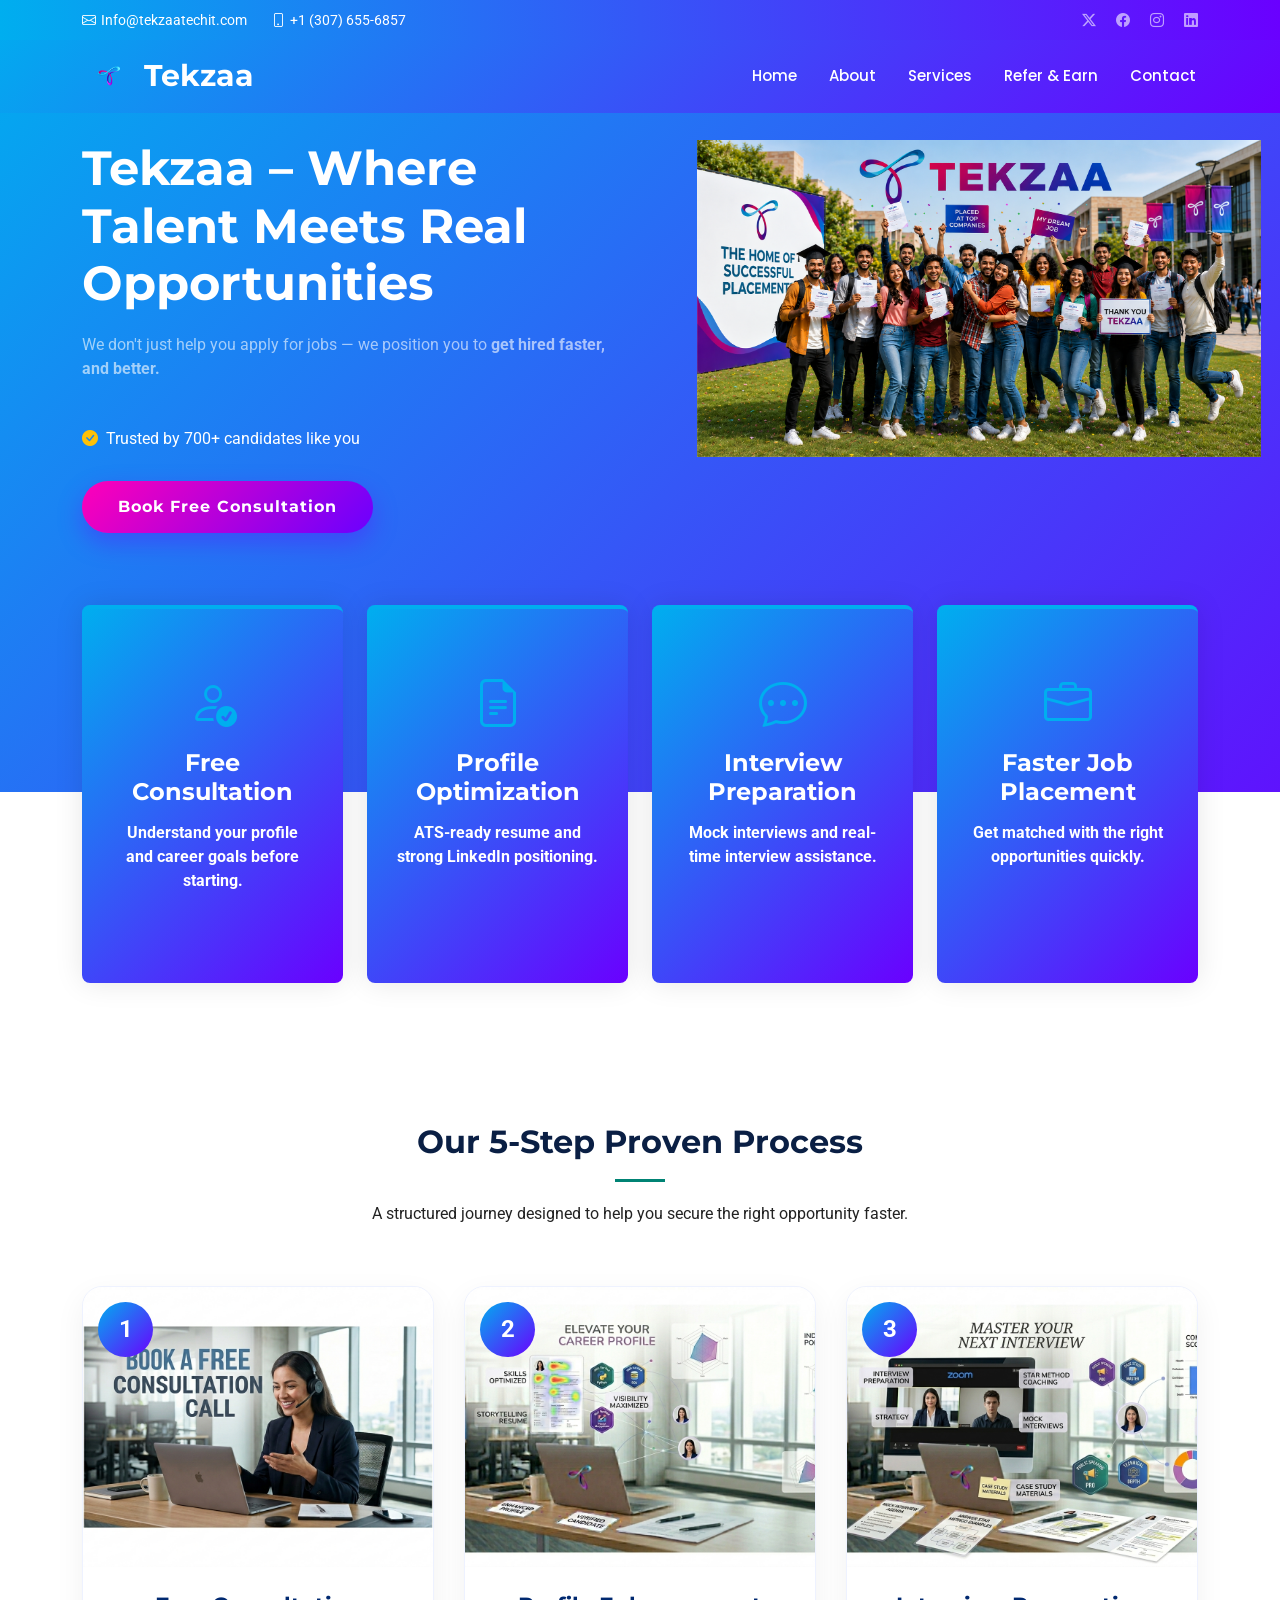
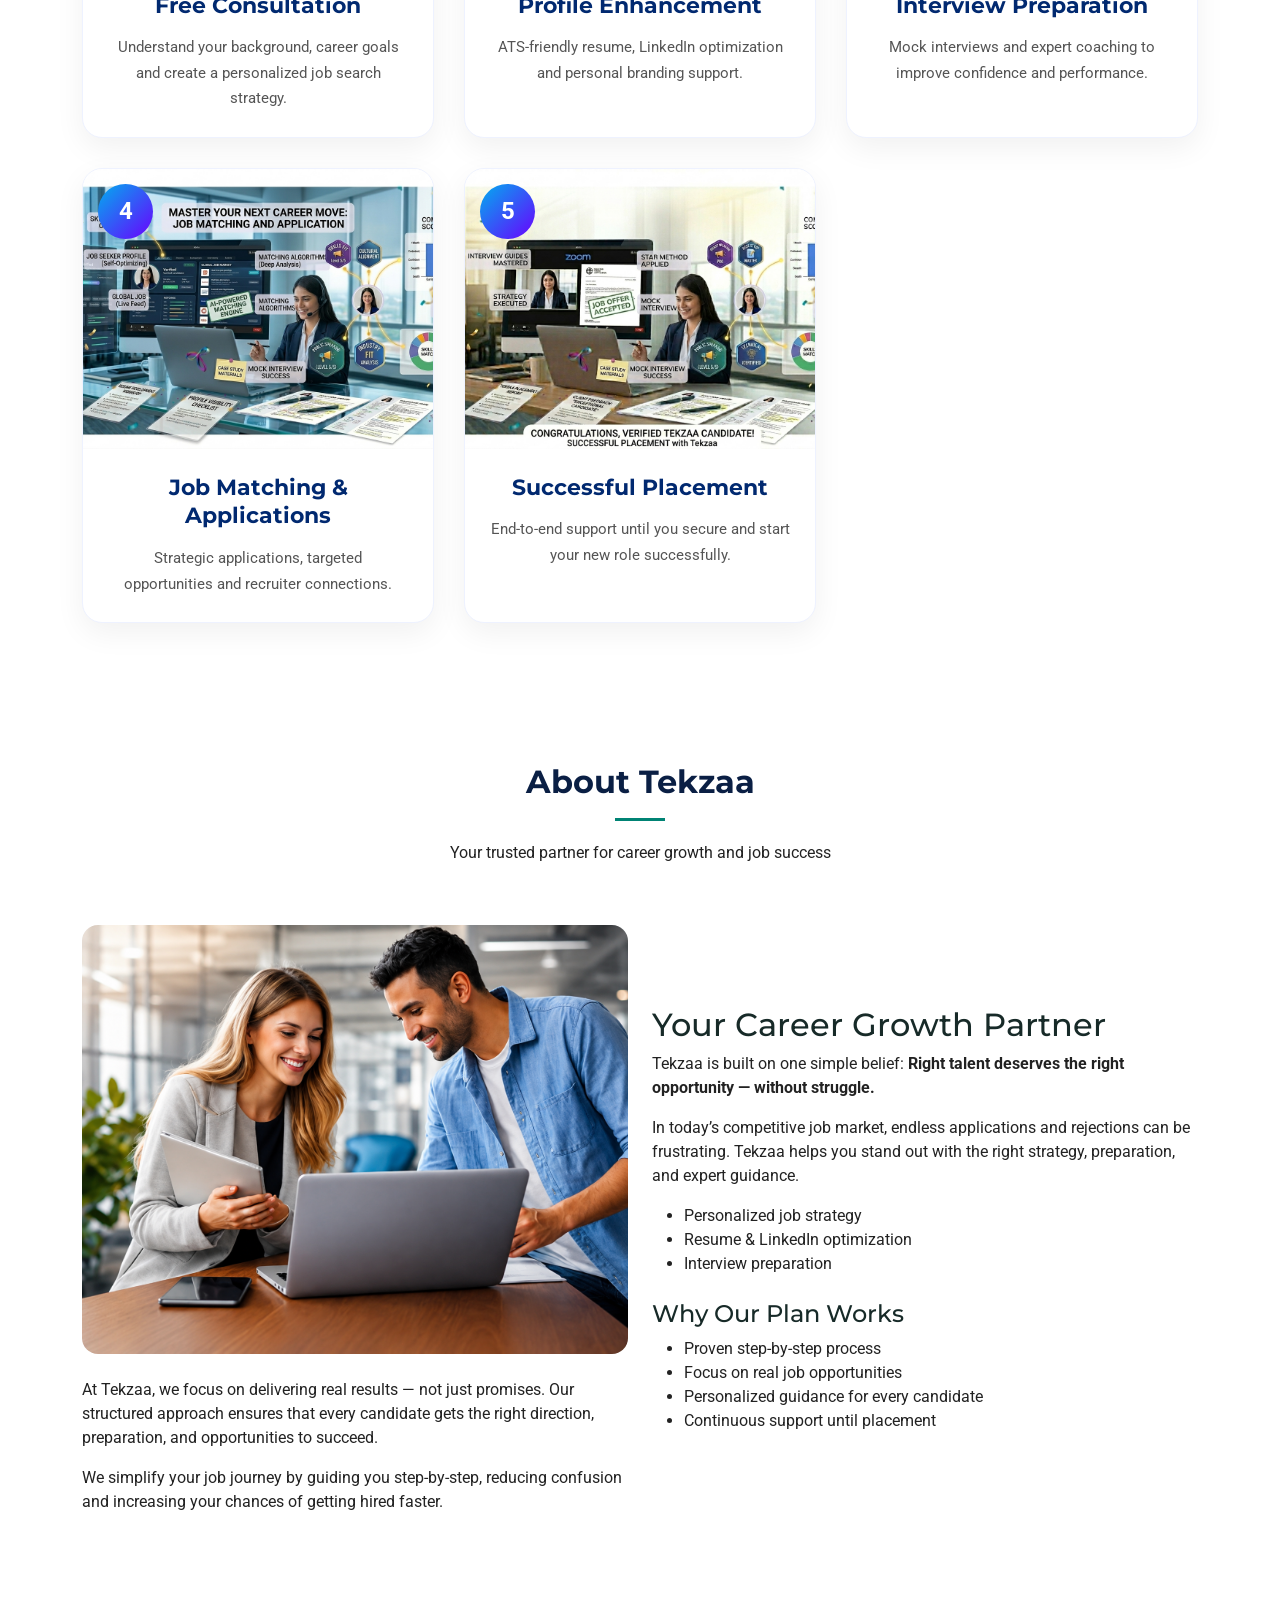
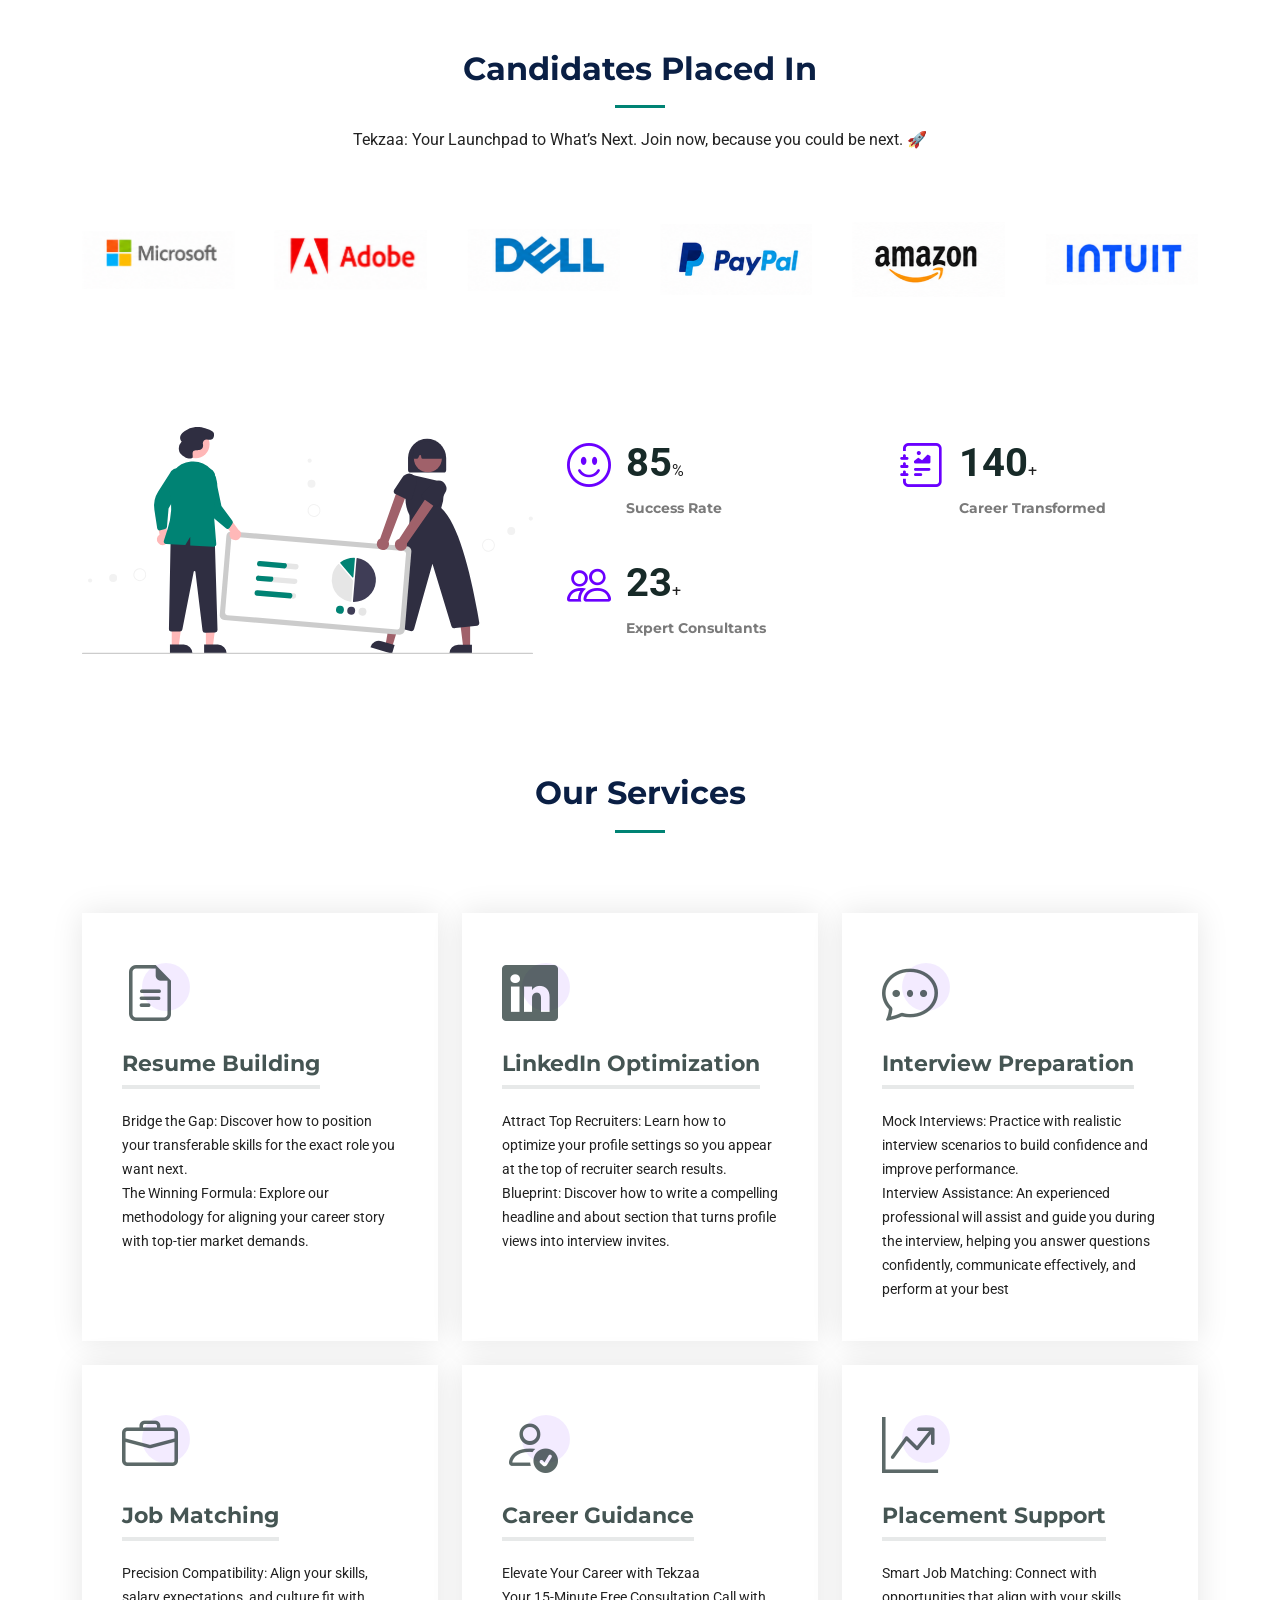
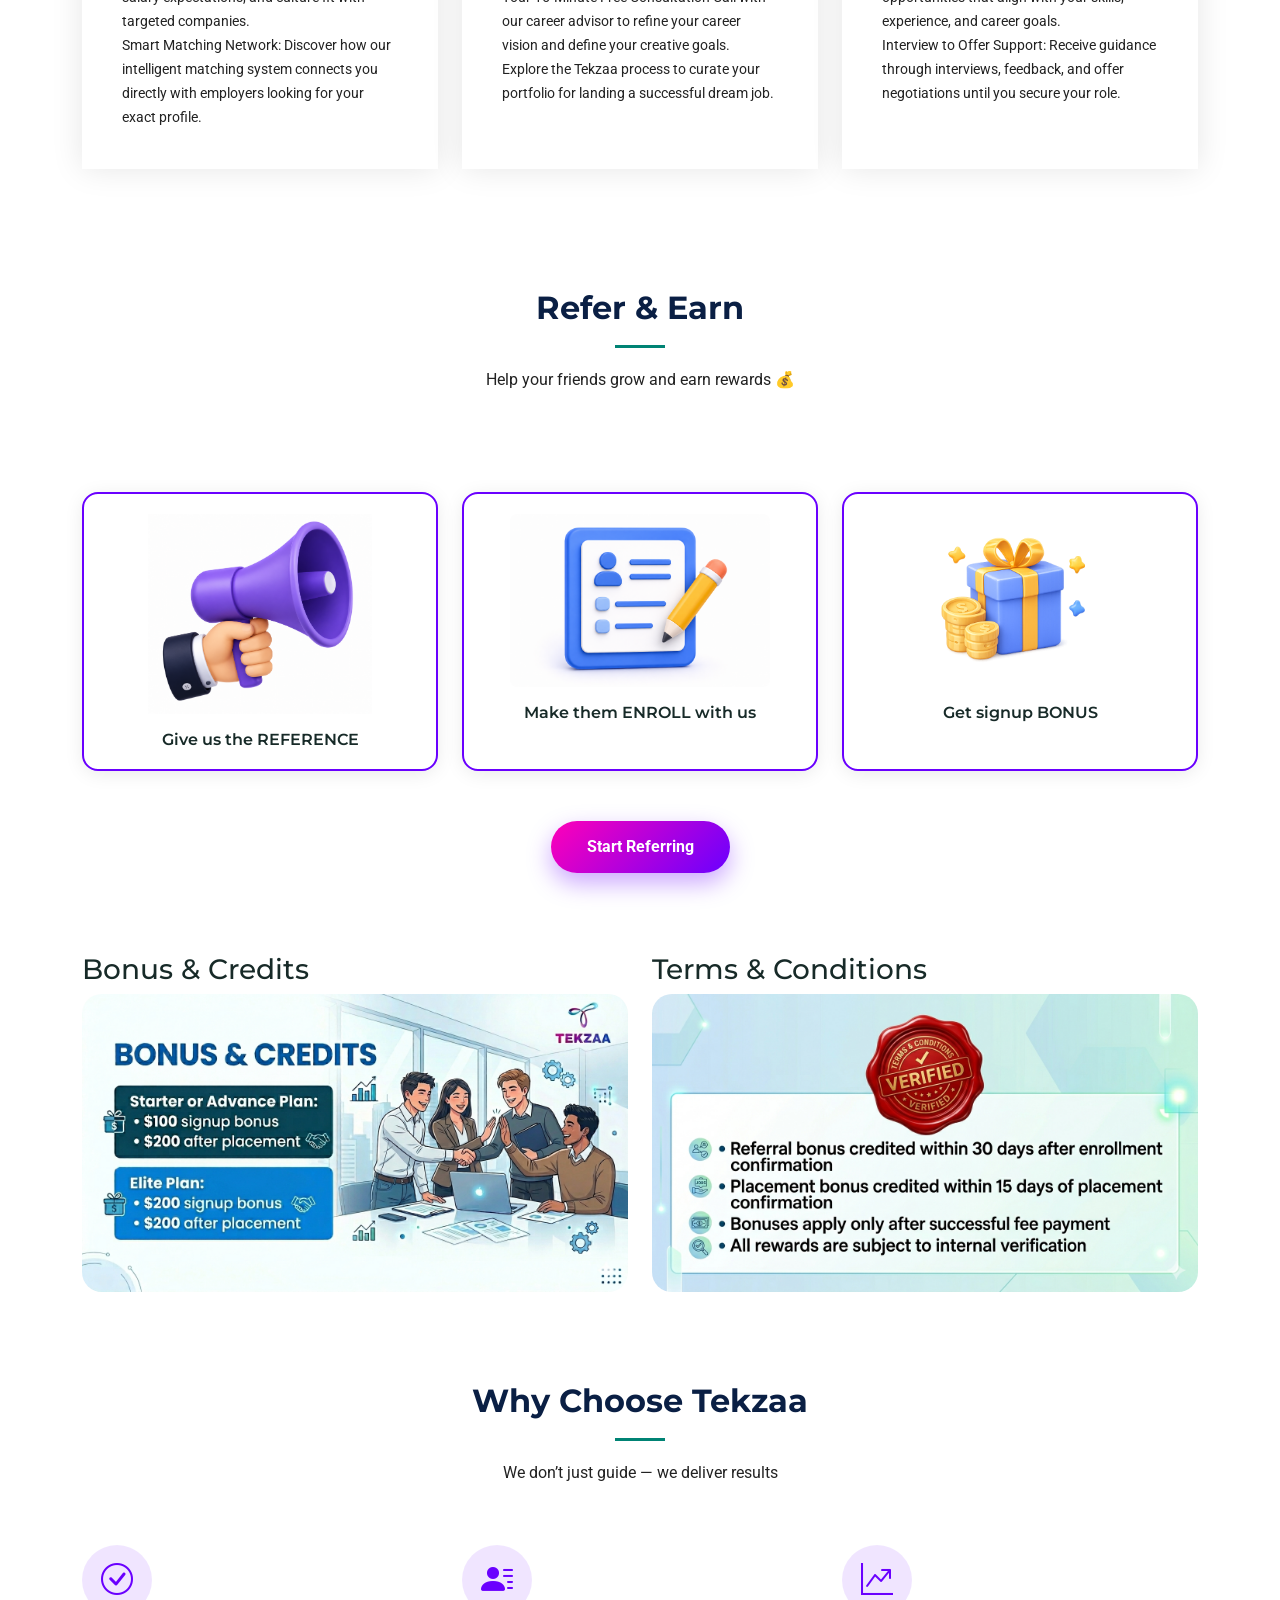
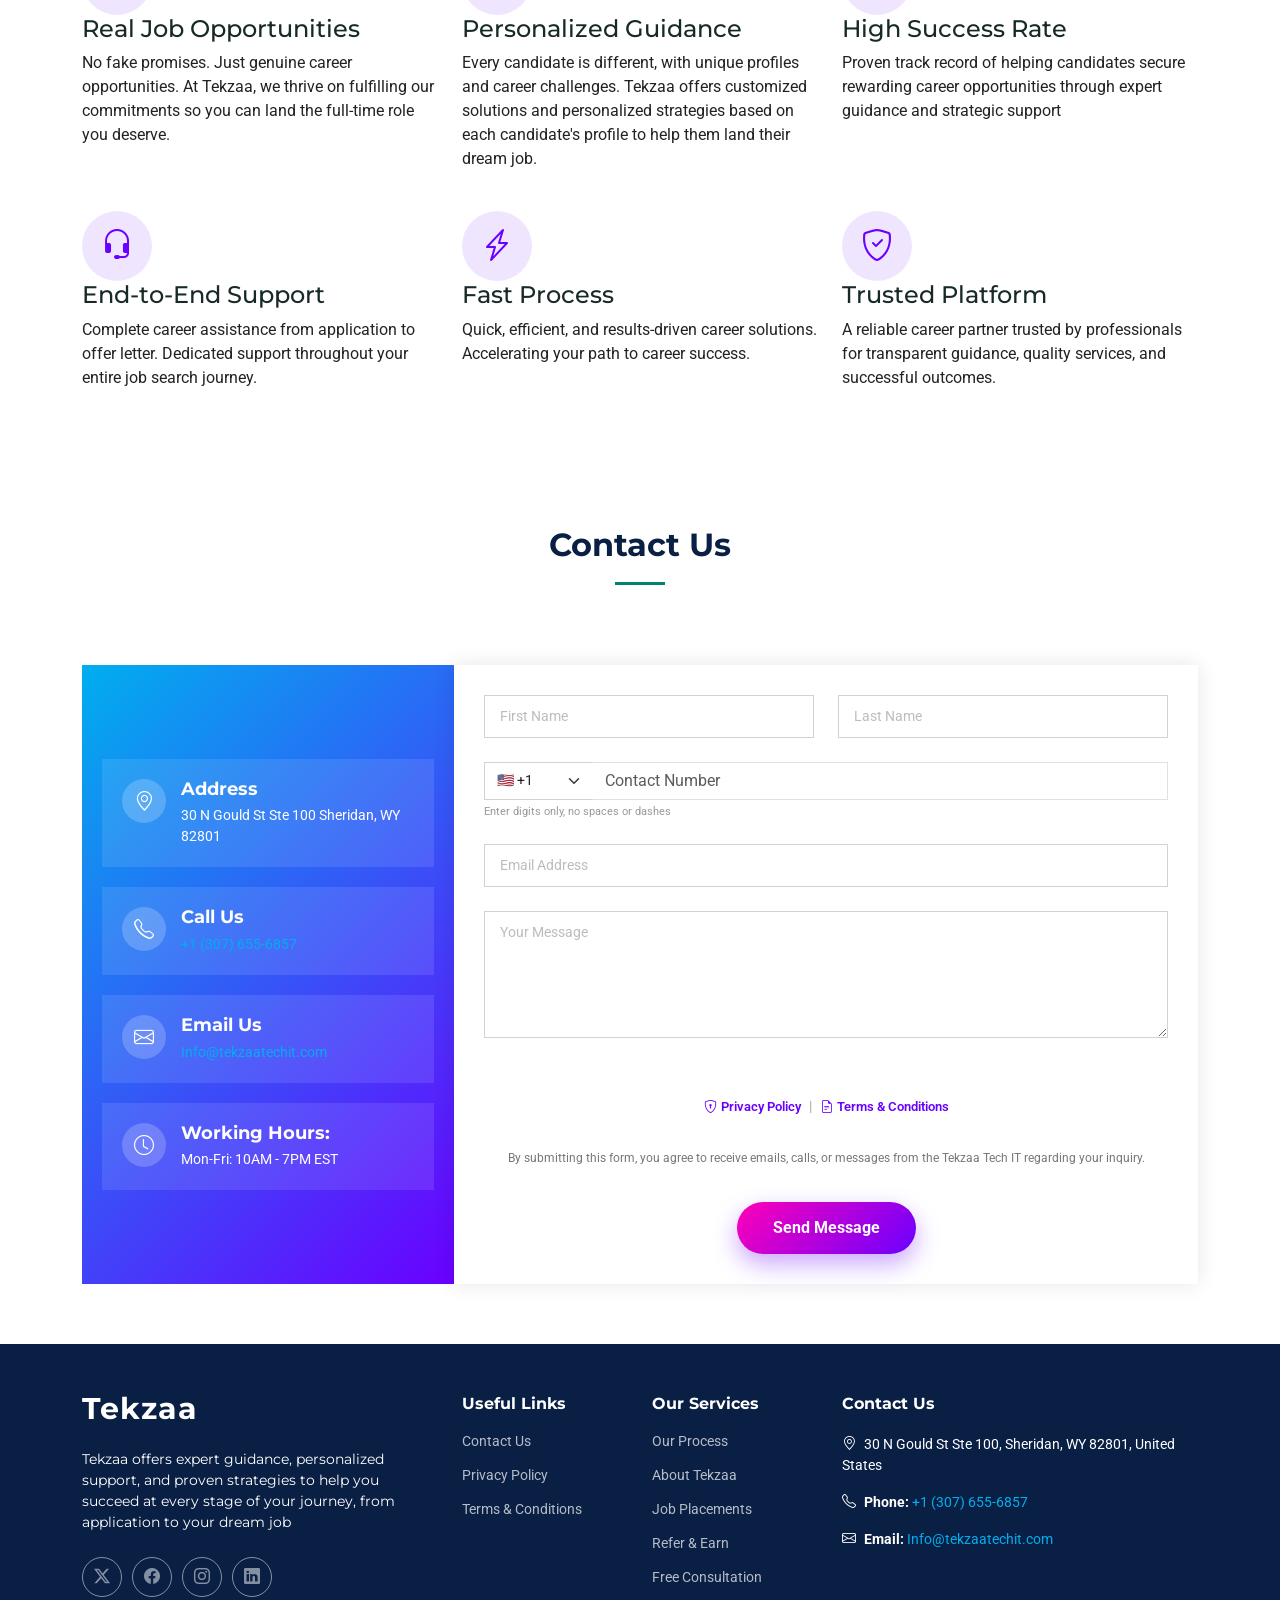
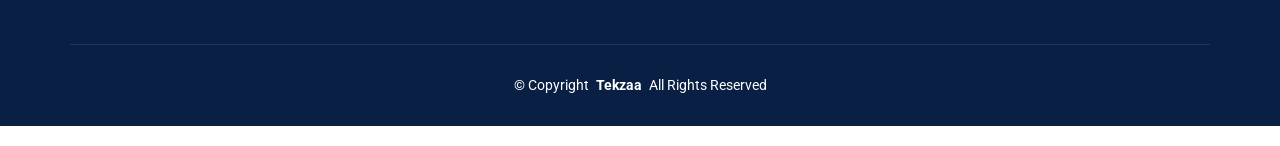
<file: index.html>
<!DOCTYPE html>
<html lang="en">

<head>
  <meta charset="utf-8">
  <meta content="width=device-width, initial-scale=1.0" name="viewport">
  <title>Index - Tekzaa Bootstrap Template</title>
  <meta name="description" content="">
  <meta name="keywords" content="">

  <!-- Favicons -->
  <!-- <link href="assets/img/favicon.png" rel="icon">
  <link href="assets/img/apple-touch-icon.png" rel="apple-touch-icon"> -->

  <link href="assets/img/logo.png" rel="icon">
  <link href="assets/img/apple-touch-icon.png" rel="apple-touch-icon">

  <!-- Fonts -->
  <link href="https://fonts.googleapis.com" rel="preconnect">
  <link href="https://fonts.gstatic.com" rel="preconnect" crossorigin>
  <link href="https://fonts.googleapis.com/css2?family=Roboto:ital,wght@0,100;0,300;0,400;0,500;0,700;0,900;1,100;1,300;1,400;1,500;1,700;1,900&family=Montserrat:ital,wght@0,100;0,200;0,300;0,400;0,500;0,600;0,700;0,800;0,900;1,100;1,200;1,300;1,400;1,500;1,600;1,700;1,800;1,900&family=Poppins:ital,wght@0,100;0,200;0,300;0,400;0,500;0,600;0,700;0,800;0,900;1,100;1,200;1,300;1,400;1,500;1,600;1,700;1,800;1,900&display=swap" rel="stylesheet">

  <!-- Vendor CSS Files -->
  <link href="assets/vendor/bootstrap/css/bootstrap.min.css" rel="stylesheet">
  <link href="assets/vendor/bootstrap-icons/bootstrap-icons.css" rel="stylesheet">
  <link href="assets/vendor/aos/aos.css" rel="stylesheet">
  <link href="assets/vendor/glightbox/css/glightbox.min.css" rel="stylesheet">
  <link href="assets/vendor/swiper/swiper-bundle.min.css" rel="stylesheet">

  <!-- Main CSS File -->
  <link href="assets/css/main.css" rel="stylesheet">

  <!-- =======================================================
  * Template Name: Tekzaa
  * Template URL: https://bootstrapmade.com/Tekzaa-bootstrap-business-website-template/
  * Updated: Aug 07 2024 with Bootstrap v5.3.3
  * Author: BootstrapMade.com
  * License: https://bootstrapmade.com/license/
  ======================================================== -->
</head>
<body class="index-page">

  <header id="header" class="header fixed-top">

    <div class="topbar d-flex align-items-center">
      <div class="container d-flex justify-content-center justify-content-md-between">
        <div class="contact-info d-flex align-items-center">
          <i class="bi bi-envelope d-flex align-items-center"><a href="mailto:Info@tekzaatechit.com">Info@tekzaatechit.com</a></i>
          <i class="bi bi-phone d-flex align-items-center ms-4"><a href="tel:+13076556857">+1 (307) 655-6857</a></i>
        </div>
        <div class="social-links d-none d-md-flex align-items-center">
          <a href="#" class="twitter"><i class="bi bi-twitter-x"></i></a>
          <a href="#" class="facebook"><i class="bi bi-facebook"></i></a>
          <a href="#" class="instagram"><i class="bi bi-instagram"></i></a>
          <a href="#" class="linkedin"><i class="bi bi-linkedin"></i></a>
        </div>
      </div>
    </div><!-- End Top Bar -->

    <div class="branding d-flex align-items-cente">

      <div class="container position-relative d-flex align-items-center justify-content-between">
        <a href="index.html" class="logo d-flex align-items-center">
          <!-- Uncomment the line below if you also wish to use an image logo -->
          <img src="assets/img/logo.png" alt="">
          <h1 class="sitename">Tekzaa</h1>
          <span></span>
        </a>

        <nav id="navmenu" class="navmenu">
          <ul>
            <li><a href="#hero" class="active">Home<br></a></li>
            <li><a href="#about">About</a></li>
            <li><a href="#services">Services</a></li>
            <li><a href="#refer">Refer & Earn</a></li>
            <li><a href="#contact">Contact</a></li>
          </ul>
          <i class="mobile-nav-toggle d-xl-none bi bi-list"></i>
        </nav>

      </div>

    </div>

  </header>

  <main class="main">

    <!-- Hero Section -->
    <section id="hero" class="hero section accent-background">

      <div class="container position-relative" data-aos="fade-up" data-aos-delay="100">
        <div class="row gy-5 justify-content-between">
          <div class="col-lg-6 order-2 order-lg-1 d-flex flex-column justify-content-center">
            <h2>Tekzaa – Where Talent Meets <span>Real Opportunities</span></h2>
            <p> We don't just help you apply for jobs — we position you to <strong>get hired faster, and better.</strong></p>
              <p class="mt-3 text-white d-flex align-items-center gap-2">
                <i class="bi bi-check-circle-fill" style="color:#ffc107;"></i>
                  Trusted by 700+ candidates like you
              </p>

            <div class="d-flex justify-content-center justify-content-lg-start gap-3">
              <!--<a href="#contact" class="btn-get-started">Get Started</a>-->
              <a href="#contact" class="btn-get-started">Book Free Consultation</a>
            </div>
          </div>
          <div class="col-lg-5 order-1 order-lg-2">
            <!-- <img src="assets/img/hero-img.jpg" alt="Tekzaa image"> -->
             <!-- <img src="assets/img/hero-img.jpg" class="img-fluid" alt="Tekzaa image"> -->
             <img src="assets/img/hero-img.svg" class="img-fluid" alt="Tekzaa image">
          </div>
        </div>
      </div>

      <div class="icon-boxes position-relative" data-aos="fade-up" data-aos-delay="200">
        <div class="container position-relative">
          <div class="row gy-4 mt-5">
            <div class="col-xl-3 col-md-6">
              <div class="icon-box">
                <div class="icon"><i class="bi bi-person-check"></i></div>
                <h4 class="title">Free Consultation</h4>
                <p><strong style="color:#ffffff;">Understand your profile and career goals before starting.</strong></p>
              </div>
            </div>

            <div class="col-xl-3 col-md-6">
              <div class="icon-box">
                <div class="icon"><i class="bi bi-file-earmark-text"></i></div>
                <h4 class="title">Profile Optimization</h4>
                <p><strong style="color:#ffffff;">ATS-ready resume and strong LinkedIn positioning.</strong></p>
              </div>
            </div>

            <div class="col-xl-3 col-md-6">
              <div class="icon-box">
                <div class="icon"><i class="bi bi-chat-dots"></i></div>
                <h4 class="title">Interview Preparation</h4>
                <p><strong style="color:#ffffff;">Mock interviews and real-time interview assistance.</strong></p>
              </div>
            </div>

            <div class="col-xl-3 col-md-6">
              <div class="icon-box">
                <div class="icon"><i class="bi bi-briefcase"></i></div>
                <h4 class="title">Faster Job Placement</h4>
                <p><strong style="color:#ffffff;">Get matched with the right opportunities quickly.</strong></p>
              </div>
            </div>

          </div>
        </div>
      </div>

    </section><!-- /Hero Section -->

<!-- Our 5-Step Proven Process -->
<section id="process" class="process section">

  <div class="container section-title" data-aos="fade-up">
    <h2>Our 5-Step Proven Process</h2>
    <p>
      A structured journey designed to help you secure the right opportunity faster.
    </p>
  </div>

  <!-- <div class="container" style="max-width:1400px;"> -->
  <div class="container">
    <div class="process-grid">

      <!-- STEP 1 -->
      <div class="process-card">
        <div class="step-badge">1</div>

        <img src="assets/img/process/step1.jpg" alt="Free Consultation">

        <div class="process-content">
          <h4>Free Consultation</h4>
          <p>
            Understand your background, career goals and create a personalized job search strategy.
          </p>
        </div>
      </div>

      <!-- STEP 2 -->
      <div class="process-card">
        <div class="step-badge">2</div>

        <img src="assets/img/process/step2.jpg" alt="Profile Enhancement">

        <div class="process-content">
          <h4>Profile Enhancement</h4>
          <p>
            ATS-friendly resume, LinkedIn optimization and personal branding support.
          </p>
        </div>
      </div>

      <!-- STEP 3 -->
      <div class="process-card">
        <div class="step-badge">3</div>

        <img src="assets/img/process/step3.jpg" alt="Interview Preparation">

        <div class="process-content">
          <h4>Interview Preparation</h4>
          <p>
            Mock interviews and expert coaching to improve confidence and performance.
          </p>
        </div>
      </div>

      <!-- STEP 4 -->
      <div class="process-card">
        <div class="step-badge">4</div>

        <img src="assets/img/process/step4.jpg" alt="Job Matching">

        <div class="process-content">
          <h4>Job Matching & Applications</h4>
          <p>
            Strategic applications, targeted opportunities and recruiter connections.
          </p>
        </div>
      </div>

      <!-- STEP 5 -->
      <div class="process-card">
        <div class="step-badge">5</div>

        <img src="assets/img/process/step5.jpg" alt="Successful Placement">

        <div class="process-content">
          <h4>Successful Placement</h4>
          <p>
            End-to-end support until you secure and start your new role successfully.
          </p>
        </div>
      </div>

    </div>

  </div>

</section>
<!-- End Process Section -->


    <!-- About Section -->
<!-- About Section -->
<section id="about" class="about section">

  <!-- Section Title -->
  <div class="container section-title" data-aos="fade-up">
    <h2>About Tekzaa</h2>
    <p>Your trusted partner for career growth and job success</p>
  </div><!-- End Section Title -->

  <div class="container">

    <div class="row gy-4 align-items-center">

      <!-- LEFT SIDE (IMAGE + SUPPORT TEXT) -->
      <div class="col-lg-6" data-aos="fade-up" data-aos-delay="100">

        <img src="assets/img/about.jpg" class="img-fluid rounded-4 mb-4" alt="About Tekzaa">

        <p>
          At Tekzaa, we focus on delivering real results — not just promises. 
          Our structured approach ensures that every candidate gets the right direction, 
          preparation, and opportunities to succeed.
        </p>

        <p>
          We simplify your job journey by guiding you step-by-step, reducing confusion 
          and increasing your chances of getting hired faster.
        </p>

      </div>

      <!-- RIGHT SIDE (MAIN CONTENT) -->
      <div class="col-lg-6" data-aos="fade-up" data-aos-delay="200">

        <h2>Your Career Growth Partner</h2>

        <p>
          Tekzaa is built on one simple belief:
          <strong>Right talent deserves the right opportunity — without struggle.</strong>
        </p>

        <p>
          In today’s competitive job market, endless applications and rejections 
          can be frustrating. Tekzaa helps you stand out with the right strategy, 
          preparation, and expert guidance.
        </p>

        <ul>
          <li> Personalized job strategy</li>
          <li> Resume & LinkedIn optimization</li>
          <li> Interview preparation</li>
        </ul>

        <!-- 🔥 WHY OUR PLAN WORKS -->
        <h4 class="mt-4">Why Our Plan Works</h4>

        <ul>
          <li> Proven step-by-step process</li>
          <li> Focus on real job opportunities</li>
          <li> Personalized guidance for every candidate</li>
          <li> Continuous support until placement</li>
        </ul>

      </div>

    </div>

  </div>

</section>
    <!-- /About Section -->


    <!-- Clients Section -->
    <section id="clients" class="clients section">

        <!-- Section Title -->
  <div class="container section-title" data-aos="fade-up">
    <h2>Candidates Placed In</h2>
    <p>Tekzaa: Your Launchpad to What’s Next. Join now, because you could be next. 🚀</p>
  </div><!-- End Section Title -->

      <div class="container">

        <div class="swiper init-swiper">
          <script type="application/json" class="swiper-config">
          {
            "loop": true,
            "speed": 3000,
            "autoplay": {
              "delay": 0,
              "disableOnInteraction": false
            },
            "freeMode": true,
            "freeModeMomentum": false,
            "slidesPerView": "auto",
            "spaceBetween": 40,
            "breakpoints": {
              "320": { "slidesPerView": 2 },
              "480": { "slidesPerView": 3 },
              "640": { "slidesPerView": 4 },
              "992": { "slidesPerView": 6 }
            }
          }
          </script>
          <div class="swiper-wrapper align-items-center">
            <div class="swiper-slide"><img src="assets/img/clients/client-1.png" class="img-fluid" alt=""></div>
            <div class="swiper-slide"><img src="assets/img/clients/client-2.png" class="img-fluid" alt=""></div>
            <div class="swiper-slide"><img src="assets/img/clients/client-3.png" class="img-fluid" alt=""></div>
            <div class="swiper-slide"><img src="assets/img/clients/client-4.png" class="img-fluid" alt=""></div>
            <div class="swiper-slide"><img src="assets/img/clients/client-5.png" class="img-fluid" alt=""></div>
            <div class="swiper-slide"><img src="assets/img/clients/client-6.png" class="img-fluid" alt=""></div>
            <div class="swiper-slide"><img src="assets/img/clients/client-7.png" class="img-fluid" alt=""></div>
            <div class="swiper-slide"><img src="assets/img/clients/client-8.png" class="img-fluid" alt=""></div>
          </div>
        </div>

      </div>

    </section><!-- /Clients Section -->

    <!-- Stats Section -->
    <section id="stats" class="stats section">

      <div class="container" data-aos="fade-up" data-aos-delay="100">

        <div class="row gy-4 align-items-center">

          <div class="col-lg-5">
            <img src="assets/img/stats-img.svg" alt="" class="img-fluid">
          </div>

          <div class="col-lg-7">

            <div class="row gy-4">

              <div class="col-lg-6">
                <div class="stats-item d-flex">
                  <i class="bi bi-emoji-smile flex-shrink-0"></i>
                  <div>
                    <span data-purecounter-start="0" data-purecounter-end="91" data-purecounter-duration="1" class="purecounter"></span>%
                    <p><strong>Success Rate</strong></p>
                  </div>
                </div>
              </div><!-- End Stats Item -->

              <div class="col-lg-6">
                <div class="stats-item d-flex">
                  <i class="bi bi-journal-richtext flex-shrink-0"></i>
                  <div>
                    <span data-purecounter-start="0" data-purecounter-end="151" data-purecounter-duration="1" class="purecounter"></span>+
                    <p><strong>Career Transformed</strong></span></p>
                  </div>
                </div>
              </div><!-- End Stats Item -->

              <div class="col-lg-6">
                <div class="stats-item d-flex">
                  <i class="bi bi-people flex-shrink-0"></i>
                  <div>
                    <span data-purecounter-start="0" data-purecounter-end="25" data-purecounter-duration="1" class="purecounter"></span>+
                    <p><strong>Expert Consultants</strong></p>
                  </div>
                </div>
              </div><!-- End Stats Item -->

            </div>

          </div>

        </div>

      </div>

    </section><!-- /Stats Section -->

    <!-- Call To Action Section -->
    <!-- <section id="call-to-action" class="call-to-action section dark-background">

      <div class="container">
        <img src="assets/img/cta-bg.jpg" alt="">
        <div class="content row justify-content-center" data-aos="zoom-in" data-aos-delay="100">
          <div class="col-xl-10">
            <div class="text-center">
              <a href="https://www.youtube.com/watch?v=Y7f98aduVJ8" class="glightbox play-btn"></a>
              <h3>Call To Action</h3>
              <p>Duis aute irure dolor in reprehenderit in voluptate velit esse cillum dolore eu fugiat nulla pariatur. Excepteur sint occaecat cupidatat non proident, sunt in culpa qui officia deserunt mollit anim id est laborum.</p>
              <a class="cta-btn" href="#">Call To Action</a>
            </div>
          </div>
        </div>
      </div>

    </section>/Call To Action Section -->

    <!-- Services Section -->
    <section id="services" class="services section">

      <!-- Section Title -->
      <div class="container section-title" data-aos="fade-up">
        <h2>Our Services</h2>
      </div><!-- End Section Title -->

      <div class="container">
        <div class="row gy-4">

          <div class="col-lg-4 col-md-6">
            <div class="service-item">
              <div class="icon"><i class="bi bi-file-earmark-text"></i></div>
              <h3>Resume Building</h3>
              <p>Bridge the Gap: Discover how to position your transferable skills for the exact role you want next.</p>
              <p>The Winning Formula: Explore our methodology for aligning your career story with top-tier market demands.</p>
            </div>
          </div>

          <div class="col-lg-4 col-md-6">
            <div class="service-item">
              <div class="icon"><i class="bi bi-linkedin"></i></div>
              <h3>LinkedIn Optimization</h3>
              <p>Attract Top Recruiters: Learn how to optimize your profile settings so you appear at the top of recruiter search results.</p>
              <p>Blueprint: Discover how to write a compelling headline and about section that turns profile views into interview invites.</p>
            </div>
          </div>

          <div class="col-lg-4 col-md-6">
            <div class="service-item">
              <div class="icon"><i class="bi bi-chat-dots"></i></div>
              <h3>Interview Preparation</h3>
              <p>Mock Interviews: Practice with realistic interview scenarios to build confidence and improve performance.</p>
              <p>Interview Assistance: An experienced professional will assist and guide you during the interview, helping you answer questions confidently, communicate effectively, and perform at your best</p>
            </div>
          </div>

          <div class="col-lg-4 col-md-6">
            <div class="service-item">
              <div class="icon"><i class="bi bi-briefcase"></i></div>
              <h3>Job Matching</h3>
              <p>Precision Compatibility: Align your skills, salary expectations, and culture fit with targeted companies.</p>
              <p>Smart Matching Network: Discover how our intelligent matching system connects you directly with employers looking for your exact profile.</p>
            </div>
          </div>

          <div class="col-lg-4 col-md-6">
            <div class="service-item">
              <div class="icon"><i class="bi bi-person-check"></i></div>
              <h3>Career Guidance</h3>
              <!-- <p>Get expert advice to plan your career growth path.</p> -->
               <p>Elevate Your Career with Tekzaa</p>
               <p>Your 15-Minute Free Consultation Call with our career advisor to refine your career vision and define your creative goals.</p>
               <p>Explore the Tekzaa process to curate your portfolio for landing a successful dream job.</p>
            </div>
          </div>

          <div class="col-lg-4 col-md-6">
            <div class="service-item">
              <div class="icon"><i class="bi bi-graph-up-arrow"></i></div>
              <h3>Placement Support</h3>
              <p>Smart Job Matching: Connect with opportunities that align with your skills, experience, and career goals.</p>
              <p>Interview to Offer Support: Receive guidance through interviews, feedback, and offer negotiations until you secure your role.</p>
            </div>
          </div>

        </div>
      </div>

    </section><!-- /Services Section -->


    <!-- refer -->
      <section id="refer" class="pricing section-bg">
      <div class="container" data-aos="fade-up">

      <!-- Section Title -->
      <div class="container section-title" data-aos="fade-up">
          <h2>Refer & Earn</h2>
          <p>Help your friends grow and earn rewards 💰</p>
      </div><!-- End Section Title -->


        <div class="row gy-4 justify-content-center align-items-stretch">

          <!-- Step 1 -->
          <div class="col-lg-4 col-md-6">
              <div class="pricing-item featured text-center">
              <!-- <div class="icon">
                <i class="bi bi-person-plus-fill"></i>
              </div> -->
              <img src="assets/img/refer/refer1.png" class="refer-img" alt="Refer Friend">
              <h3>Give us the REFERENCE</h3>

              <!-- <ul>
                <li>Share your referral link or </li>
                <li>submit your friend's contact</li>
                <li>details through our portal.</li>
              </ul> -->
            </div>
          </div>

          <!-- Step 2 -->
          <div class="col-lg-4 col-md-6">
            <div class="pricing-item featured text-center">
              <!-- <div class="icon">
                <i class="bi bi-people-fill"></i>
              </div> -->
              <img src="assets/img/refer/refer2.png" class="refer-img" alt="Refer Friend">
              <h3>Make them ENROLL with us</h3>

              <!-- <ul>
                <li>They sign up through</li>
                <li>your link and complete</li>
                <li>their placement journey</li>
              </ul> -->
            </div>
          </div>

          <!-- Step 3 -->
          <div class="col-lg-4 col-md-6">
          <div class="pricing-item featured text-center">
            <!-- <div class="icon">
                <i class="bi bi-cash-coin"></i>
              </div> -->
              <img src="assets/img/refer/refer3.png" class="refer-img" alt="Refer Friend">
              <h3>Get signup BONUS</h3>

              <!-- <ul>
                <li>Get instant signup bonus,</li>
                <li>plus additional placement bonus</li>
                <li>when they land their dream job</li>
              </ul> -->
            </div>
          </div>

        </div>

        <!-- CTA -->
        <div class="text-center mt-4">
          <a href="#contact" class="btn-tekzaa">Start Referring</a>
        </div>
        

      </div>
    </section>
    <!-- refer -->

    <!-- T&C and Bonus Section -->
<section class="why-tekzaa-banner">
  <div class="container">

    <div class="row g-4">
      <!-- Bonus / Credits -->
      <div class="col-lg-6">
        <div class="info-banner-card">
          <div class="banner-content">
            <h3>Bonus & Credits</h3>
          </div>

          <img src="assets/img/refer/bonus-credit.jpg"
               class="img-fluid"
               alt="Bonus and Credits">
        </div>
      </div>

      <!-- T&C -->
      <div class="col-lg-6">
        <div class="info-banner-card">
          <div class="banner-content">
            <h3>Terms & Conditions</h3>
          </div>

          <img src="assets/img/refer/terms-condition.jpg"
               class="img-fluid"
               alt="Terms and Conditions">
        </div>
      </div>
    </div>

  </div>
</section>
<!-- End Section -->

    <!-- why-us -->
    <section id="why-us" class="why-us">
      <div class="container" data-aos="fade-up">

              <!-- Section Title -->
      <div class="container section-title" data-aos="fade-up">
          <h2>Why Choose Tekzaa</h2>
          <p>We don’t just guide — we deliver results</p>
      </div><!-- End Section Title -->

        <div class="row gy-4">

          <!-- 1 -->
          <div class="col-lg-4 col-md-6">
            <div class="icon-box">
              <div class="icon"><i class="bi bi-check-circle"></i></div>
              <h4>Real Job Opportunities</h4>
              <p>No fake promises. Just genuine career opportunities. At Tekzaa, we thrive on fulfilling our commitments so you can land the full-time role you deserve.</p>
            </div>
          </div>

          <!-- 2 -->
          <div class="col-lg-4 col-md-6">
            <div class="icon-box">
              <div class="icon"><i class="bi bi-person-lines-fill"></i></div>
              <h4>Personalized Guidance</h4>
              <p>Every candidate is different, with unique profiles and career challenges. Tekzaa offers customized solutions and personalized strategies based on each candidate's profile to help them land their dream job.</p>
            </div>
          </div>

          <!-- 3 -->
          <div class="col-lg-4 col-md-6">
            <div class="icon-box">
              <div class="icon"><i class="bi bi-graph-up-arrow"></i></div>
              <h4>High Success Rate</h4>
              <p>Proven track record of helping candidates secure rewarding career opportunities through expert guidance and strategic support</p>
            </div>
          </div>

          <!-- 4 -->
          <div class="col-lg-4 col-md-6">
            <div class="icon-box">
              <div class="icon"><i class="bi bi-headset"></i></div>
              <h4>End-to-End Support</h4>
              <p>Complete career assistance from application to offer letter. Dedicated support throughout your entire job search journey.</p>
            </div>
          </div>

          <!-- 5 -->
          <div class="col-lg-4 col-md-6">
            <div class="icon-box">
              <div class="icon"><i class="bi bi-lightning-charge"></i></div>
              <h4>Fast Process</h4>
              <p>Quick, efficient, and results-driven career solutions. Accelerating your path to career success.</p>
            </div>
          </div>

          <!-- 6 -->
          <div class="col-lg-4 col-md-6">
            <div class="icon-box">
              <div class="icon"><i class="bi bi-shield-check"></i></div>
              <h4>Trusted Platform</h4>
              <p>A reliable career partner trusted by professionals for transparent guidance, quality services, and successful outcomes.</p>
            </div>
          </div>

        </div>

      </div>
    </section>    
    <!-- why-us -->

    <!-- Contact Section -->
    <section id="contact" class="contact section">

      <!-- Section Title -->
      <div class="container section-title" data-aos="fade-up">
        <h2>Contact Us</h2>
      </div><!-- End Section Title -->

      <div class="container" data-aos="fade-up" data-aos-delay="100">

        <div class="row gx-lg-0 gy-4">

          <div class="col-lg-4">
            <div class="info-container d-flex flex-column align-items-center justify-content-center">
              <div class="info-item d-flex" data-aos="fade-up" data-aos-delay="200">
                <i class="bi bi-geo-alt flex-shrink-0"></i>
                <div>
                  <h3>Address</h3>
                  <p>30 N Gould St Ste 100 Sheridan, WY 82801</p>
                </div>
              </div><!-- End Info Item -->

              <div class="info-item d-flex" data-aos="fade-up" data-aos-delay="300">
                <i class="bi bi-telephone flex-shrink-0"></i>
                <div>
                  <h3>Call Us</h3>
                  <p><a href="tel:+13076556857">+1 (307) 655-6857</a></p>
                </div>
              </div><!-- End Info Item -->

              <div class="info-item d-flex" data-aos="fade-up" data-aos-delay="400">
                <i class="bi bi-envelope flex-shrink-0"></i>
                <div>
                  <h3>Email Us</h3>
                  <p><a href="mailto:Info@tekzaatechit.com">Info@tekzaatechit.com</a></p>
                </div>
              </div><!-- End Info Item -->

              <div class="info-item d-flex" data-aos="fade-up" data-aos-delay="500">
                <i class="bi bi-clock flex-shrink-0"></i>
                <div>
                  <h3>Working Hours:</h3>
                  <p>Mon-Fri: 10AM - 7PM EST</p>
                </div>
              </div><!-- End Info Item -->

            </div>

          </div>

          <div class="col-lg-8">
  <form id="contactForm" class="php-email-form">
    <div class="row gy-4">

      <div class="col-md-6">
        <input type="text" class="form-control" id="fname" placeholder="First Name" required>
      </div>

      <div class="col-md-6">
        <input type="text" class="form-control" id="lname" placeholder="Last Name" required>
      </div>

      <div class="col-md-12">
        <div class="input-group contact-phone-group">
          <select class="form-select phone-country-code" id="countryCode">
            <option value="+1">🇺🇸 +1</option>
            <option value="+44">🇬🇧 +44</option>
            <option value="+91">🇮🇳 +91</option>
            <option value="+61">🇦🇺 +61</option>
            <option value="+971">🇦🇪 +971</option>
            <option value="+1-CA">🇨🇦 +1</option>
            <option value="+64">🇳🇿 +64</option>
            <option value="+65">🇸🇬 +65</option>
            <option value="+60">🇲🇾 +60</option>
            <option value="+49">🇩🇪 +49</option>
          </select>
          <input type="tel" class="form-control" id="contactNumber" placeholder="Contact Number" required>
        </div>
        <small class="phone-hint">Enter digits only, no spaces or dashes</small>
      </div>

      <div class="col-md-12">
        <input type="email" class="form-control" id="email" placeholder="Email Address" required>
      </div>

      <div class="col-md-12">
        <textarea class="form-control" id="message" rows="5" placeholder="Your Message" required></textarea>
      </div>

      <!-- CAPTCHA -->
      <div class="col-md-12">
        <div id="recaptcha-container"></div>
      </div>

      <!-- Privacy Policy & Terms Links -->
      <div class="col-md-12">
        <div class="form-legal-links">
          <a href="#" data-bs-toggle="modal" data-bs-target="#privacyModal">
            <i class="bi bi-shield-lock"></i> Privacy Policy
          </a>
          <span class="form-legal-divider">|</span>
          <a href="#" data-bs-toggle="modal" data-bs-target="#termsModal">
            <i class="bi bi-file-earmark-text"></i> Terms &amp; Conditions
          </a>
        </div>
      </div>

      <!-- Consent Text -->
      <div class="col-md-12">
        <p class="form-consent-text">
          By submitting this form, you agree to receive emails, calls, or messages from the Tekzaa Tech IT regarding your inquiry.
        </p>
      </div>

      <!-- Messages -->
      <div class="col-md-12 text-center">
        <div class="loading" style="display:none;">Processing...</div>
        <div class="error-message"></div>
        <div class="sent-message"></div>

        <button type="submit" id="submitBtn">Send Message</button>
      </div>

    </div>
  </form>
</div>
          <!-- End Contact Form -->

        </div>

      </div>

    </section><!-- /Contact Section -->

  </main>

  <footer id="footer" class="footer accent-background">

    <div class="container footer-top">
      <div class="row gy-4">
        <div class="col-lg-4 col-md-12 footer-about">
          <a href="index.html" class="logo d-flex align-items-center">
            <span class="sitename">Tekzaa</span>
          </a>
          <p>Tekzaa offers expert guidance, personalized support, and proven strategies to help you succeed at every stage of your journey, from application to your dream job</p>
          <div class="social-links d-flex mt-4">
            <a href=""><i class="bi bi-twitter-x"></i></a>
            <a href=""><i class="bi bi-facebook"></i></a>
            <a href=""><i class="bi bi-instagram"></i></a>
            <a href=""><i class="bi bi-linkedin"></i></a>
          </div>
        </div>

        <div class="col-lg-2 col-md-4 col-6 footer-links">
          <h4>Useful Links</h4>
          <ul>
            <li><a href="#contact">Contact Us</a></li>
            <li><a href="#" data-bs-toggle="modal" data-bs-target="#privacyModal">Privacy Policy</a></li>
            <li><a href="#" data-bs-toggle="modal" data-bs-target="#termsModal">Terms &amp; Conditions</a></li>
          </ul>
        </div>

        <div class="col-lg-2 col-md-4 col-6 footer-links">
          <h4>Our Services</h4>
          <ul>
            <li><a href="#process">Our Process</a></li>
            <li><a href="#about">About Tekzaa</a></li>
            <li><a href="#services">Job Placements</a></li>
            <li><a href="#refer">Refer &amp; Earn</a></li>
            <li><a href="#contact">Free Consultation</a></li>
          </ul>
        </div>

        <div class="col-lg-4 col-md-4 col-12 footer-links">
          <h4>Contact Us</h4>
          <p><i class="bi bi-geo-alt me-2"></i>30 N Gould St Ste 100, Sheridan, WY 82801, United States</p>
          <p><i class="bi bi-telephone me-2"></i><strong>Phone:</strong> <a href="tel:+13076556857">+1 (307) 655-6857</a></p>
          <p><i class="bi bi-envelope me-2"></i><strong>Email:</strong> <a href="mailto:Info@tekzaatechit.com">Info@tekzaatechit.com</a></p>
        </div>

      </div>
    </div>

    <div class="container copyright text-center mt-4">
      <p>© <span>Copyright</span> <strong class="px-1 sitename">Tekzaa</strong> <span>All Rights Reserved</span></p>
      <!-- <div class="credits">
       Designed by Tekzaa Team Distributed by Tekzaa IT team
      </div> -->
    </div>

  </footer>

  <!-- Privacy Policy Modal -->
  <div class="modal fade" id="privacyModal" tabindex="-1" aria-labelledby="privacyModalLabel" aria-hidden="true">
    <div class="modal-dialog modal-lg modal-dialog-scrollable">
      <div class="modal-content">
        <div class="modal-header">
          <h5 class="modal-title" id="privacyModalLabel"><i class="bi bi-shield-lock me-2"></i>Privacy Policy</h5>
          <button type="button" class="btn-close" data-bs-dismiss="modal" aria-label="Close"></button>
        </div>
        <div class="modal-body">
          <p>At Tekzaa Tech IT, we respect your privacy and are committed to protecting your personal information. This Privacy Policy explains how we collect, use, store, and protect your information when you visit our website or use our services. By accessing or using our website, you agree to the terms of this Privacy Policy.</p>

          <h6>1. Information We Collect</h6>
          <p>We may collect the following types of information:</p>
          <p><strong>A. Personal Information</strong><br>We may collect personal information that you voluntarily provide, including but not limited to:</p>
          <ul>
            <li>Full name</li>
            <li>Email address</li>
            <li>Phone number</li>
            <li>Resume or employment information</li>
            <li>Company details</li>
            <li>Any information submitted through forms, applications, or communications</li>
          </ul>
          <p><strong>B. Automatically Collected Information</strong><br>When you visit our website, we may automatically collect certain information, such as:</p>
          <ul>
            <li>IP address</li>
            <li>Browser type</li>
            <li>Device information</li>
            <li>Operating system</li>
            <li>Website usage data</li>
            <li>Cookies and tracking information</li>
          </ul>

          <h6>2. How We Use Your Information</h6>
          <p>We use the information we collect to:</p>
          <ul>
            <li>Provide staffing and recruitment services</li>
            <li>Schedule interviews and communicate job opportunities</li>
            <li>Improve our website and services</li>
            <li>Send important updates and notifications</li>
            <li>Analyze website usage and user experience</li>
            <li>Maintain security and prevent fraud</li>
          </ul>
          <p>We do not sell your personal information to third parties.</p>

          <h6>3. SMS Consent &amp; Communications</h6>
          <p>If you provide your mobile phone number and consent to receive SMS communications from Tekzaa Tech IT, you may receive text messages related to:</p>
          <ul>
            <li>Job opportunities</li>
            <li>Interview scheduling</li>
            <li>Candidate updates</li>
            <li>Account notifications</li>
            <li>Service-related communications</li>
          </ul>
          <p>Message frequency may vary. Message and data rates may apply.<br>
          You can opt out of SMS communications at any time by replying <strong>STOP</strong> to any message. For assistance, reply <strong>HELP</strong> or contact us directly.<br>
          SMS consent is not a condition of purchase or employment.<br>
          <strong>No mobile information will be shared with third parties or affiliates for marketing or promotional purposes.</strong> All categories above exclude text messaging originator opt-in data and consent; this information will not be shared with any third parties.</p>

          <h6>4. Cookies &amp; Tracking Technologies</h6>
          <p>Our website may use cookies and similar technologies to:</p>
          <ul>
            <li>Improve website performance</li>
            <li>Remember user preferences</li>
            <li>Analyze website traffic and usage</li>
            <li>Enhance user experience</li>
          </ul>

          <h6>5. Third-Party Services</h6>
          <p>We may use trusted third-party service providers, such as hosting providers, analytics services, CRM systems, and communication platforms, to help operate our business and website. These providers may access information only as necessary to perform services on our behalf and are not permitted to use or disclose your information for other purposes.</p>

          <h6>6. Data Protection &amp; Security</h6>
          <p>We implement reasonable administrative, technical, and physical safeguards to protect your information from unauthorized access, misuse, loss, or disclosure. While we strive to protect your data, no internet transmission or electronic storage method is completely secure.</p>

          <h6>7. Your Rights</h6>
          <p>Depending on applicable laws, you may have the right to:</p>
          <ul>
            <li>Access your personal information</li>
            <li>Request corrections to inaccurate information</li>
            <li>Request deletion of your information</li>
            <li>Opt out of marketing communications</li>
            <li>Withdraw consent where applicable</li>
          </ul>
          <p>To exercise your rights, please contact us using the information below.</p>

          <h6>8. Data Retention</h6>
          <p>We retain personal information only for as long as necessary to fulfill business, legal, and operational purposes.</p>

          <h6>9. Children's Privacy</h6>
          <p>Our services are not directed toward individuals under the age of 13. We do not knowingly collect personal information from children.</p>

          <h6>10. Changes to This Privacy Policy</h6>
          <p>We may update this Privacy Policy from time to time. Any updates will be posted on this page with a revised "Last Updated" date.</p>

          <h6>11. Contact Us</h6>
          <p>If you have any questions about this Privacy Policy or your personal information, please contact us:<br>
          <strong>Tekzaa Tech IT</strong><br>
          Email: <a href="mailto:Info@tekzaatechit.com">Info@tekzaatechit.com</a></p>
        </div>
        <div class="modal-footer">
          <button type="button" class="btn btn-secondary" data-bs-dismiss="modal">Close</button>
        </div>
      </div>
    </div>
  </div>
  <!-- End Privacy Policy Modal -->

  <!-- Terms & Conditions Modal -->
  <div class="modal fade" id="termsModal" tabindex="-1" aria-labelledby="termsModalLabel" aria-hidden="true">
    <div class="modal-dialog modal-lg modal-dialog-scrollable">
      <div class="modal-content">
        <div class="modal-header">
          <h5 class="modal-title" id="termsModalLabel"><i class="bi bi-file-earmark-text me-2"></i>Terms &amp; Conditions</h5>
          <button type="button" class="btn-close" data-bs-dismiss="modal" aria-label="Close"></button>
        </div>
        <div class="modal-body">
          <p><strong>Last Updated: May 15, 2026</strong></p>
          <p>Welcome to Tekzaa Tech IT. By accessing or using our website and services, you agree to comply with and be bound by the following Terms and Conditions. Please read them carefully before using our website.</p>

          <h6>1. Use of Services</h6>
          <p>Tekzaa Tech IT provides staffing, recruitment, and related employment support services. By using our website, you agree to use our services only for lawful purposes and in accordance with these Terms and Conditions.</p>
          <p>You agree not to:</p>
          <ul>
            <li>Use the website for fraudulent or unlawful activities</li>
            <li>Attempt to gain unauthorized access to systems or data</li>
            <li>Interfere with the website's operation or security</li>
            <li>Submit false or misleading information</li>
          </ul>

          <h6>2. Text Message Communications</h6>
          <p>By providing your phone number and opting in through our website forms, you consent to receive SMS messages from Tekzaa Tech IT regarding:</p>
          <ul>
            <li>Job opportunities</li>
            <li>Interview scheduling</li>
            <li>Candidate updates</li>
            <li>Account notifications</li>
            <li>Service-related communications</li>
          </ul>
          <p>Message frequency may vary.<br>
          Message and data rates may apply.<br>
          Mobile carriers are not liable for delayed or undelivered messages.</p>

          <h6>3. SMS Opt-Out</h6>
          <p>You may opt out of SMS communications at any time by replying <strong>STOP</strong> to any text message you receive from us.<br>
          For assistance, reply <strong>HELP</strong> or contact us directly at:<br>
          Email: <a href="mailto:Info@tekzaatechit.com">Info@tekzaatechit.com</a></p>
          <p>Opting out will stop messages from the specific number used to contact you; however, you may continue receiving service-related communications from other numbers managed by Tekzaa Tech IT unless separately opted out.</p>

          <h6>4. Data Privacy</h6>
          <p>Your privacy is important to us.<br>
          <strong>No mobile information will be shared with third parties or affiliates for marketing or promotional purposes.</strong> All categories above exclude text messaging originator opt-in data and consent; this information will not be shared with any third parties.<br>
          For additional details regarding how we collect, use, and protect your information, please review our Privacy Policy.</p>

          <h6>5. Intellectual Property</h6>
          <p>All content on this website, including text, graphics, logos, images, and website design, is the property of Tekzaa Tech IT unless otherwise stated and may not be copied, reproduced, or distributed without written permission.</p>

          <h6>6. Third-Party Links</h6>
          <p>Our website may contain links to third-party websites for convenience and informational purposes. Tekzaa Tech IT is not responsible for the content, policies, or practices of third-party websites.</p>

          <h6>7. Disclaimer of Warranties</h6>
          <p>Our website and services are provided "as is" and "as available" without warranties of any kind, either express or implied. We do not guarantee uninterrupted or error-free operation of the website or services.</p>

          <h6>8. Limitation of Liability</h6>
          <p>Tekzaa Tech IT shall not be liable for any indirect, incidental, special, consequential, or punitive damages arising from your use of the website or services.</p>

          <h6>9. Changes to Terms</h6>
          <p>We may update these Terms and Conditions at any time without prior notice. Updated versions will be posted on this page with the revised effective date.</p>

          <h6>10. Contact Information</h6>
          <p>If you have any questions regarding these Terms and Conditions, please contact us:<br>
          <strong>Tekzaa Tech IT</strong><br>
          Email: <a href="mailto:Info@tekzaatechit.com">Info@tekzaatechit.com</a></p>
        </div>
        <div class="modal-footer">
          <button type="button" class="btn btn-secondary" data-bs-dismiss="modal">Close</button>
        </div>
      </div>
    </div>
  </div>
  <!-- End Terms & Conditions Modal -->

  <!-- Scroll Top -->
  <a href="#" id="scroll-top" class="scroll-top d-flex align-items-center justify-content-center"><i class="bi bi-arrow-up-short"></i></a>

  <!-- Preloader -->
  <div id="preloader"></div>

  <!-- Vendor JS Files -->
  <script src="assets/vendor/bootstrap/js/bootstrap.bundle.min.js"></script>
  <!-- <script src="assets/vendor/php-email-form/validate.js"></script> -->
  <script src="assets/vendor/aos/aos.js"></script>
  <script src="assets/vendor/glightbox/js/glightbox.min.js"></script>
  <script src="assets/vendor/swiper/swiper-bundle.min.js"></script>
  <script src="assets/vendor/purecounter/purecounter_vanilla.js"></script>
  <script src="assets/vendor/imagesloaded/imagesloaded.pkgd.min.js"></script>
  <script src="assets/vendor/isotope-layout/isotope.pkgd.min.js"></script>

  <!-- Main JS File -->
  <script src="assets/js/main.js"></script>
  <script src="assets/js/app.js"></script
</body>

</html>
</file>
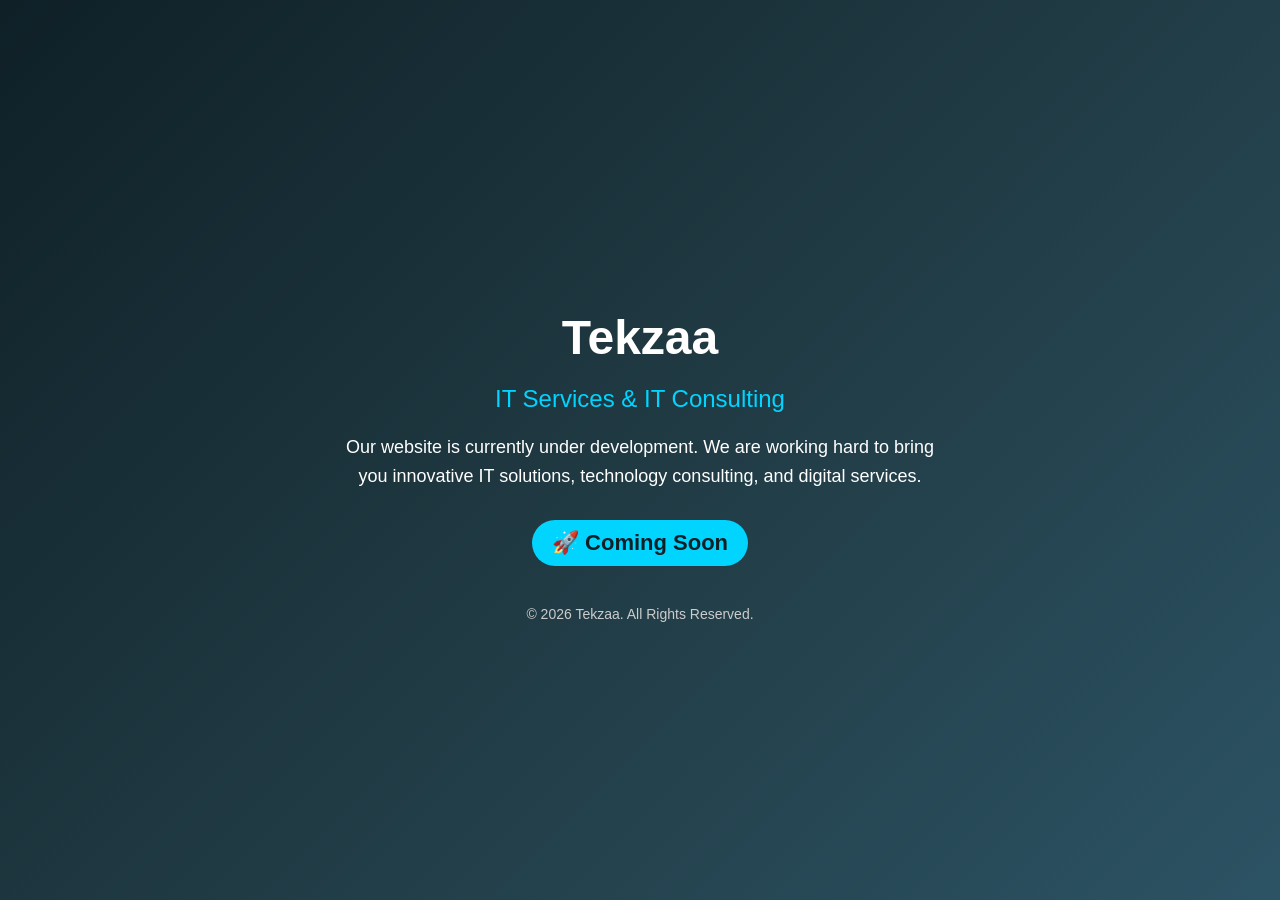
<file: index1.html>
<!DOCTYPE html>
<html lang="en">
<head>
    <meta charset="UTF-8">
    <title>Tekzaa | IT Services & IT Consulting</title>
    <meta name="viewport" content="width=device-width, initial-scale=1.0">
    
    <style>
        body {
            margin: 0;
            font-family: Arial, sans-serif;
            background: linear-gradient(135deg, #0f2027, #203a43, #2c5364);
            color: white;
            display: flex;
            justify-content: center;
            align-items: center;
            height: 100vh;
            text-align: center;
        }

        .container {
            max-width: 600px;
        }

        h1 {
            font-size: 48px;
            margin-bottom: 10px;
        }

        h2 {
            font-weight: normal;
            color: #00d4ff;
            margin-bottom: 20px;
        }

        p {
            font-size: 18px;
            margin-bottom: 30px;
            line-height: 1.6;
        }

        .coming-soon {
            font-size: 22px;
            font-weight: bold;
            background: #00d4ff;
            color: #0f2027;
            padding: 10px 20px;
            border-radius: 30px;
            display: inline-block;
        }

        footer {
            margin-top: 40px;
            font-size: 14px;
            color: #ccc;
        }
    </style>
</head>

<body>
    <div class="container">
        <h1>Tekzaa</h1>
        <h2>IT Services & IT Consulting</h2>
        <p>
            Our website is currently under development.  
            We are working hard to bring you innovative IT solutions, 
            technology consulting, and digital services.
        </p>

        <div class="coming-soon">
            🚀 Coming Soon
        </div>

        <footer>
            © 2026 Tekzaa. All Rights Reserved.
        </footer>
    </div>
</body>
</html>
</file>
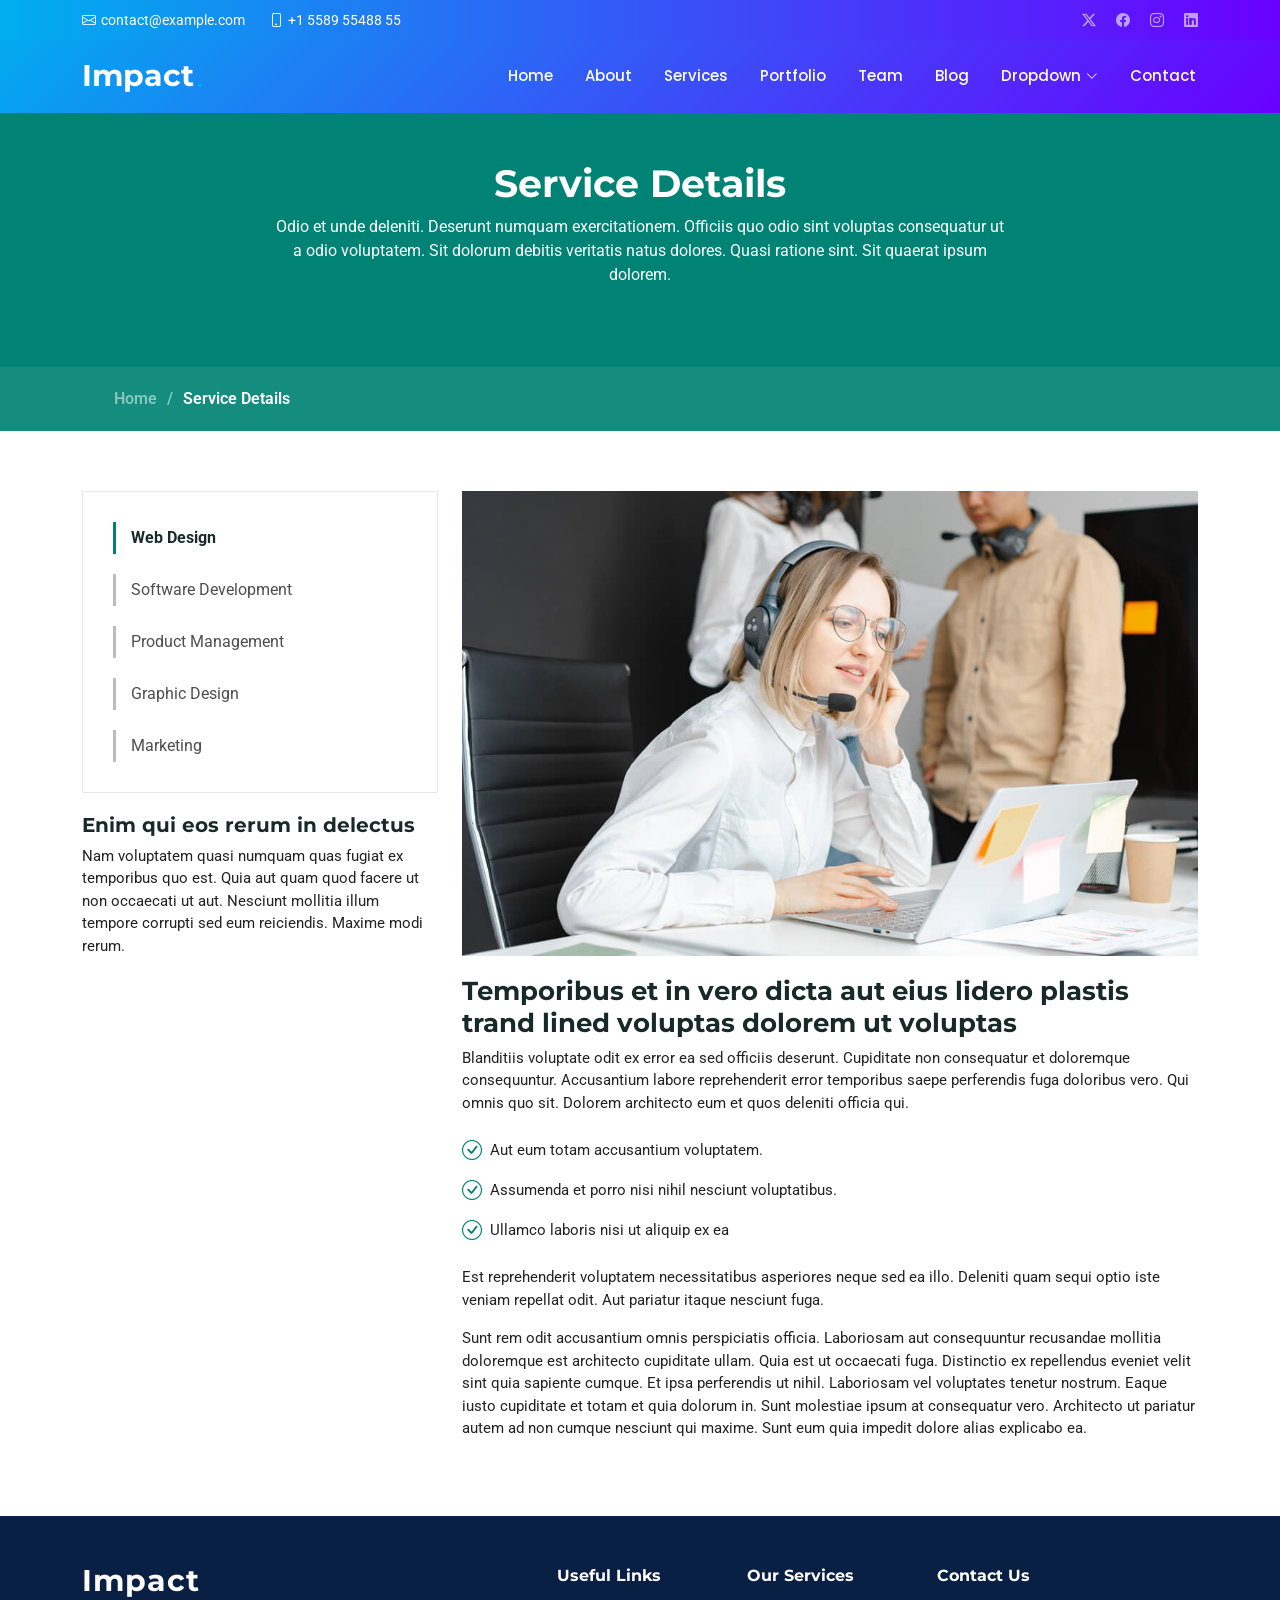
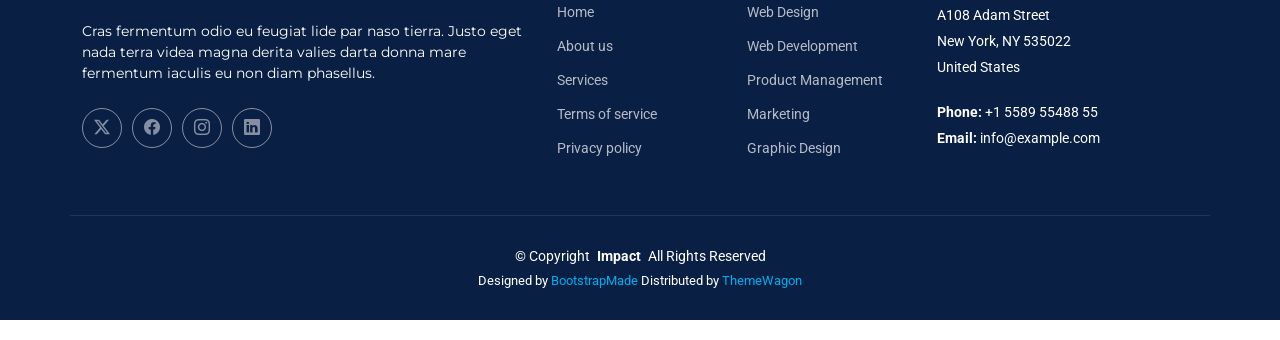
<file: service-details.html>
<!DOCTYPE html>
<html lang="en">

<head>
  <meta charset="utf-8">
  <meta content="width=device-width, initial-scale=1.0" name="viewport">
  <title>Service Details - Impact Bootstrap Template</title>
  <meta name="description" content="">
  <meta name="keywords" content="">

  <!-- Favicons -->
  <link href="assets/img/favicon.png" rel="icon">
  <link href="assets/img/apple-touch-icon.png" rel="apple-touch-icon">

  <!-- Fonts -->
  <link href="https://fonts.googleapis.com" rel="preconnect">
  <link href="https://fonts.gstatic.com" rel="preconnect" crossorigin>
  <link href="https://fonts.googleapis.com/css2?family=Roboto:ital,wght@0,100;0,300;0,400;0,500;0,700;0,900;1,100;1,300;1,400;1,500;1,700;1,900&family=Montserrat:ital,wght@0,100;0,200;0,300;0,400;0,500;0,600;0,700;0,800;0,900;1,100;1,200;1,300;1,400;1,500;1,600;1,700;1,800;1,900&family=Poppins:ital,wght@0,100;0,200;0,300;0,400;0,500;0,600;0,700;0,800;0,900;1,100;1,200;1,300;1,400;1,500;1,600;1,700;1,800;1,900&display=swap" rel="stylesheet">

  <!-- Vendor CSS Files -->
  <link href="assets/vendor/bootstrap/css/bootstrap.min.css" rel="stylesheet">
  <link href="assets/vendor/bootstrap-icons/bootstrap-icons.css" rel="stylesheet">
  <link href="assets/vendor/aos/aos.css" rel="stylesheet">
  <link href="assets/vendor/glightbox/css/glightbox.min.css" rel="stylesheet">
  <link href="assets/vendor/swiper/swiper-bundle.min.css" rel="stylesheet">

  <!-- Main CSS File -->
  <link href="assets/css/main.css" rel="stylesheet">

  <!-- =======================================================
  * Template Name: Impact
  * Template URL: https://bootstrapmade.com/impact-bootstrap-business-website-template/
  * Updated: Aug 07 2024 with Bootstrap v5.3.3
  * Author: BootstrapMade.com
  * License: https://bootstrapmade.com/license/
  ======================================================== -->
</head>

<body class="service-details-page">

  <header id="header" class="header fixed-top">

    <div class="topbar d-flex align-items-center">
      <div class="container d-flex justify-content-center justify-content-md-between">
        <div class="contact-info d-flex align-items-center">
          <i class="bi bi-envelope d-flex align-items-center"><a href="mailto:contact@example.com">contact@example.com</a></i>
          <i class="bi bi-phone d-flex align-items-center ms-4"><span>+1 5589 55488 55</span></i>
        </div>
        <div class="social-links d-none d-md-flex align-items-center">
          <a href="#" class="twitter"><i class="bi bi-twitter-x"></i></a>
          <a href="#" class="facebook"><i class="bi bi-facebook"></i></a>
          <a href="#" class="instagram"><i class="bi bi-instagram"></i></a>
          <a href="#" class="linkedin"><i class="bi bi-linkedin"></i></a>
        </div>
      </div>
    </div><!-- End Top Bar -->

    <div class="branding d-flex align-items-cente">

      <div class="container position-relative d-flex align-items-center justify-content-between">
        <a href="index.html" class="logo d-flex align-items-center">
          <!-- Uncomment the line below if you also wish to use an image logo -->
          <!-- <img src="assets/img/logo.png" alt=""> -->
          <h1 class="sitename">Impact</h1>
          <span>.</span>
        </a>

        <nav id="navmenu" class="navmenu">
          <ul>
            <li><a href="#hero">Home<br></a></li>
            <li><a href="#about">About</a></li>
            <li><a href="#services">Services</a></li>
            <li><a href="#portfolio">Portfolio</a></li>
            <li><a href="#team">Team</a></li>
            <li><a href="blog.html">Blog</a></li>
            <li class="dropdown"><a href="#"><span>Dropdown</span> <i class="bi bi-chevron-down toggle-dropdown"></i></a>
              <ul>
                <li><a href="#">Dropdown 1</a></li>
                <li class="dropdown"><a href="#"><span>Deep Dropdown</span> <i class="bi bi-chevron-down toggle-dropdown"></i></a>
                  <ul>
                    <li><a href="#">Deep Dropdown 1</a></li>
                    <li><a href="#">Deep Dropdown 2</a></li>
                    <li><a href="#">Deep Dropdown 3</a></li>
                    <li><a href="#">Deep Dropdown 4</a></li>
                    <li><a href="#">Deep Dropdown 5</a></li>
                  </ul>
                </li>
                <li><a href="#">Dropdown 2</a></li>
                <li><a href="#">Dropdown 3</a></li>
                <li><a href="#">Dropdown 4</a></li>
              </ul>
            </li>
            <li><a href="#contact">Contact</a></li>
          </ul>
          <i class="mobile-nav-toggle d-xl-none bi bi-list"></i>
        </nav>

      </div>

    </div>

  </header>

  <main class="main">

    <!-- Page Title -->
    <div class="page-title">
      <div class="heading">
        <div class="container">
          <div class="row d-flex justify-content-center text-center">
            <div class="col-lg-8">
              <h1>Service Details</h1>
              <p class="mb-0">Odio et unde deleniti. Deserunt numquam exercitationem. Officiis quo odio sint voluptas consequatur ut a odio voluptatem. Sit dolorum debitis veritatis natus dolores. Quasi ratione sint. Sit quaerat ipsum dolorem.</p>
            </div>
          </div>
        </div>
      </div>
      <nav class="breadcrumbs">
        <div class="container">
          <ol>
            <li><a href="index.html">Home</a></li>
            <li class="current">Service Details</li>
          </ol>
        </div>
      </nav>
    </div><!-- End Page Title -->

    <!-- Service Details Section -->
    <section id="service-details" class="service-details section">

      <div class="container">

        <div class="row gy-4">

          <div class="col-lg-4" data-aos="fade-up" data-aos-delay="100">
            <div class="services-list">
              <a href="#" class="active">Web Design</a>
              <a href="#">Software Development</a>
              <a href="#">Product Management</a>
              <a href="#">Graphic Design</a>
              <a href="#">Marketing</a>
            </div>

            <h4>Enim qui eos rerum in delectus</h4>
            <p>Nam voluptatem quasi numquam quas fugiat ex temporibus quo est. Quia aut quam quod facere ut non occaecati ut aut. Nesciunt mollitia illum tempore corrupti sed eum reiciendis. Maxime modi rerum.</p>
          </div>

          <div class="col-lg-8" data-aos="fade-up" data-aos-delay="200">
            <img src="assets/img/services.jpg" alt="" class="img-fluid services-img">
            <h3>Temporibus et in vero dicta aut eius lidero plastis trand lined voluptas dolorem ut voluptas</h3>
            <p>
              Blanditiis voluptate odit ex error ea sed officiis deserunt. Cupiditate non consequatur et doloremque consequuntur. Accusantium labore reprehenderit error temporibus saepe perferendis fuga doloribus vero. Qui omnis quo sit. Dolorem architecto eum et quos deleniti officia qui.
            </p>
            <ul>
              <li><i class="bi bi-check-circle"></i> <span>Aut eum totam accusantium voluptatem.</span></li>
              <li><i class="bi bi-check-circle"></i> <span>Assumenda et porro nisi nihil nesciunt voluptatibus.</span></li>
              <li><i class="bi bi-check-circle"></i> <span>Ullamco laboris nisi ut aliquip ex ea</span></li>
            </ul>
            <p>
              Est reprehenderit voluptatem necessitatibus asperiores neque sed ea illo. Deleniti quam sequi optio iste veniam repellat odit. Aut pariatur itaque nesciunt fuga.
            </p>
            <p>
              Sunt rem odit accusantium omnis perspiciatis officia. Laboriosam aut consequuntur recusandae mollitia doloremque est architecto cupiditate ullam. Quia est ut occaecati fuga. Distinctio ex repellendus eveniet velit sint quia sapiente cumque. Et ipsa perferendis ut nihil. Laboriosam vel voluptates tenetur nostrum. Eaque iusto cupiditate et totam et quia dolorum in. Sunt molestiae ipsum at consequatur vero. Architecto ut pariatur autem ad non cumque nesciunt qui maxime. Sunt eum quia impedit dolore alias explicabo ea.
            </p>
          </div>

        </div>

      </div>

    </section><!-- /Service Details Section -->

  </main>

  <footer id="footer" class="footer accent-background">

    <div class="container footer-top">
      <div class="row gy-4">
        <div class="col-lg-5 col-md-12 footer-about">
          <a href="index.html" class="logo d-flex align-items-center">
            <span class="sitename">Impact</span>
          </a>
          <p>Cras fermentum odio eu feugiat lide par naso tierra. Justo eget nada terra videa magna derita valies darta donna mare fermentum iaculis eu non diam phasellus.</p>
          <div class="social-links d-flex mt-4">
            <a href=""><i class="bi bi-twitter-x"></i></a>
            <a href=""><i class="bi bi-facebook"></i></a>
            <a href=""><i class="bi bi-instagram"></i></a>
            <a href=""><i class="bi bi-linkedin"></i></a>
          </div>
        </div>

        <div class="col-lg-2 col-6 footer-links">
          <h4>Useful Links</h4>
          <ul>
            <li><a href="#">Home</a></li>
            <li><a href="#">About us</a></li>
            <li><a href="#">Services</a></li>
            <li><a href="#">Terms of service</a></li>
            <li><a href="#">Privacy policy</a></li>
          </ul>
        </div>

        <div class="col-lg-2 col-6 footer-links">
          <h4>Our Services</h4>
          <ul>
            <li><a href="#">Web Design</a></li>
            <li><a href="#">Web Development</a></li>
            <li><a href="#">Product Management</a></li>
            <li><a href="#">Marketing</a></li>
            <li><a href="#">Graphic Design</a></li>
          </ul>
        </div>

        <div class="col-lg-3 col-md-12 footer-contact text-center text-md-start">
          <h4>Contact Us</h4>
          <p>A108 Adam Street</p>
          <p>New York, NY 535022</p>
          <p>United States</p>
          <p class="mt-4"><strong>Phone:</strong> <span>+1 5589 55488 55</span></p>
          <p><strong>Email:</strong> <span>info@example.com</span></p>
        </div>

      </div>
    </div>

    <div class="container copyright text-center mt-4">
      <p>© <span>Copyright</span> <strong class="px-1 sitename">Impact</strong> <span>All Rights Reserved</span></p>
      <div class="credits">
        <!-- All the links in the footer should remain intact. -->
        <!-- You can delete the links only if you've purchased the pro version. -->
        <!-- Licensing information: https://bootstrapmade.com/license/ -->
        <!-- Purchase the pro version with working PHP/AJAX contact form: [buy-url] -->
        Designed by <a href="https://bootstrapmade.com/">BootstrapMade</a> Distributed by <a href="https://themewagon.com">ThemeWagon</a>
      </div>
    </div>

  </footer>

  <!-- Scroll Top -->
  <a href="#" id="scroll-top" class="scroll-top d-flex align-items-center justify-content-center"><i class="bi bi-arrow-up-short"></i></a>

  <!-- Preloader -->
  <div id="preloader"></div>

  <!-- Vendor JS Files -->
  <script src="assets/vendor/bootstrap/js/bootstrap.bundle.min.js"></script>
  <script src="assets/vendor/php-email-form/validate.js"></script>
  <script src="assets/vendor/aos/aos.js"></script>
  <script src="assets/vendor/glightbox/js/glightbox.min.js"></script>
  <script src="assets/vendor/swiper/swiper-bundle.min.js"></script>
  <script src="assets/vendor/purecounter/purecounter_vanilla.js"></script>
  <script src="assets/vendor/imagesloaded/imagesloaded.pkgd.min.js"></script>
  <script src="assets/vendor/isotope-layout/isotope.pkgd.min.js"></script>

  <!-- Main JS File -->
  <script src="assets/js/main.js"></script>

</body>

</html>
</file>
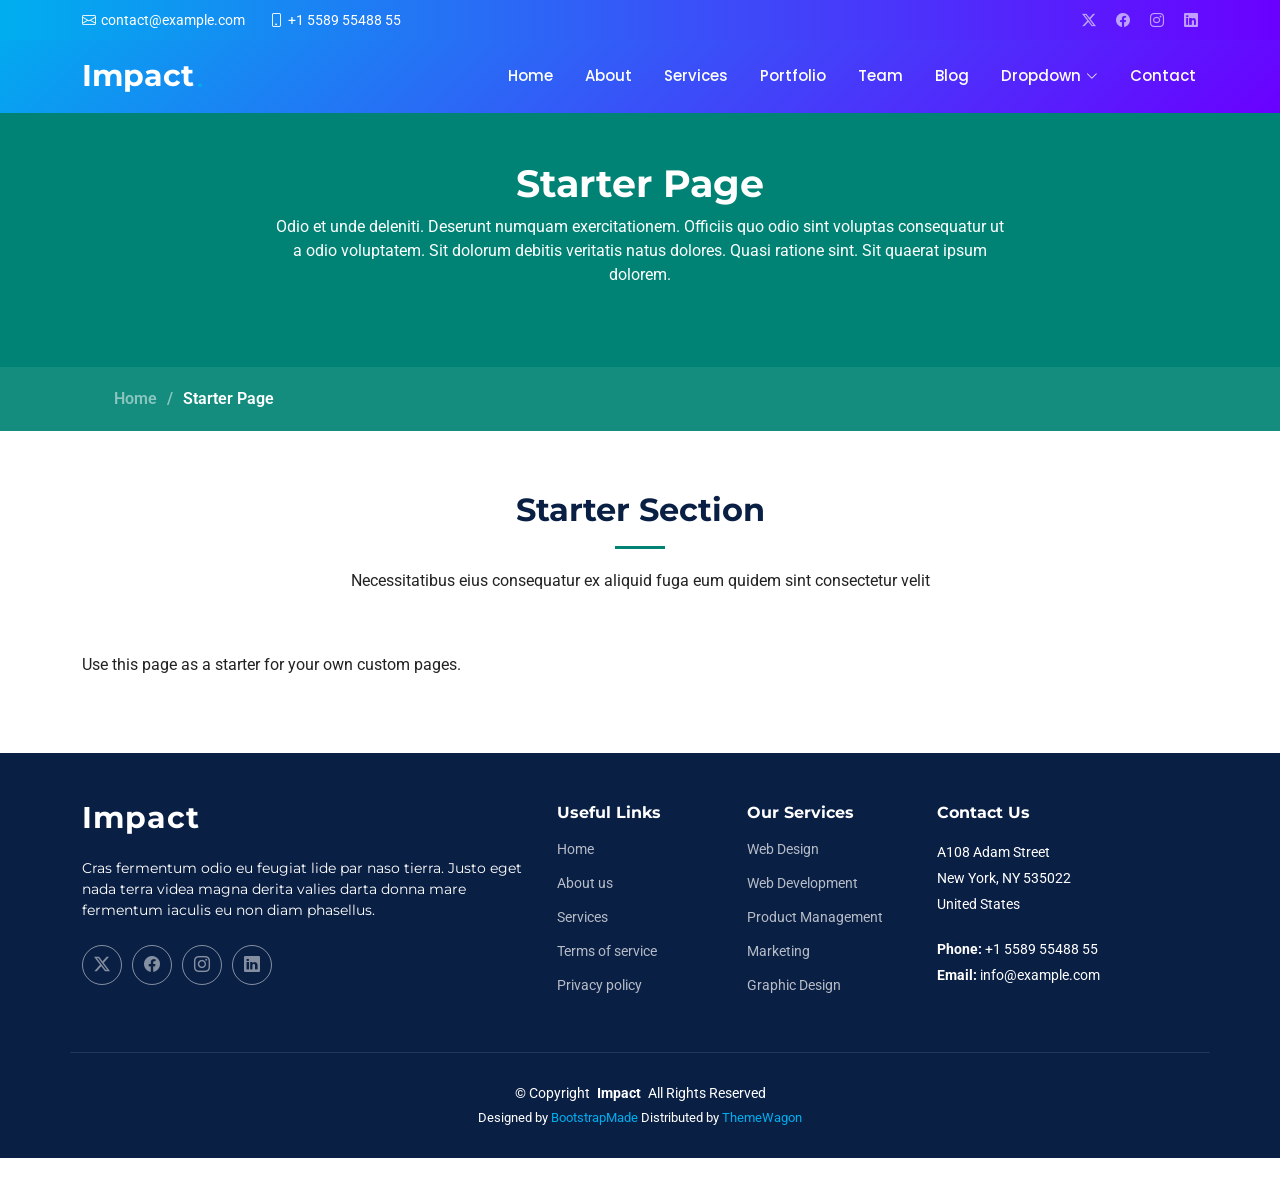
<file: starter-page.html>
<!DOCTYPE html>
<html lang="en">

<head>
  <meta charset="utf-8">
  <meta content="width=device-width, initial-scale=1.0" name="viewport">
  <title>Starter Page - Impact Bootstrap Template</title>
  <meta name="description" content="">
  <meta name="keywords" content="">

  <!-- Favicons -->
  <link href="assets/img/favicon.png" rel="icon">
  <link href="assets/img/apple-touch-icon.png" rel="apple-touch-icon">

  <!-- Fonts -->
  <link href="https://fonts.googleapis.com" rel="preconnect">
  <link href="https://fonts.gstatic.com" rel="preconnect" crossorigin>
  <link href="https://fonts.googleapis.com/css2?family=Roboto:ital,wght@0,100;0,300;0,400;0,500;0,700;0,900;1,100;1,300;1,400;1,500;1,700;1,900&family=Montserrat:ital,wght@0,100;0,200;0,300;0,400;0,500;0,600;0,700;0,800;0,900;1,100;1,200;1,300;1,400;1,500;1,600;1,700;1,800;1,900&family=Poppins:ital,wght@0,100;0,200;0,300;0,400;0,500;0,600;0,700;0,800;0,900;1,100;1,200;1,300;1,400;1,500;1,600;1,700;1,800;1,900&display=swap" rel="stylesheet">

  <!-- Vendor CSS Files -->
  <link href="assets/vendor/bootstrap/css/bootstrap.min.css" rel="stylesheet">
  <link href="assets/vendor/bootstrap-icons/bootstrap-icons.css" rel="stylesheet">
  <link href="assets/vendor/aos/aos.css" rel="stylesheet">
  <link href="assets/vendor/glightbox/css/glightbox.min.css" rel="stylesheet">
  <link href="assets/vendor/swiper/swiper-bundle.min.css" rel="stylesheet">

  <!-- Main CSS File -->
  <link href="assets/css/main.css" rel="stylesheet">

  <!-- =======================================================
  * Template Name: Impact
  * Template URL: https://bootstrapmade.com/impact-bootstrap-business-website-template/
  * Updated: Aug 07 2024 with Bootstrap v5.3.3
  * Author: BootstrapMade.com
  * License: https://bootstrapmade.com/license/
  ======================================================== -->
</head>

<body class="starter-page-page">

  <header id="header" class="header fixed-top">

    <div class="topbar d-flex align-items-center">
      <div class="container d-flex justify-content-center justify-content-md-between">
        <div class="contact-info d-flex align-items-center">
          <i class="bi bi-envelope d-flex align-items-center"><a href="mailto:contact@example.com">contact@example.com</a></i>
          <i class="bi bi-phone d-flex align-items-center ms-4"><span>+1 5589 55488 55</span></i>
        </div>
        <div class="social-links d-none d-md-flex align-items-center">
          <a href="#" class="twitter"><i class="bi bi-twitter-x"></i></a>
          <a href="#" class="facebook"><i class="bi bi-facebook"></i></a>
          <a href="#" class="instagram"><i class="bi bi-instagram"></i></a>
          <a href="#" class="linkedin"><i class="bi bi-linkedin"></i></a>
        </div>
      </div>
    </div><!-- End Top Bar -->

    <div class="branding d-flex align-items-cente">

      <div class="container position-relative d-flex align-items-center justify-content-between">
        <a href="index.html" class="logo d-flex align-items-center">
          <!-- Uncomment the line below if you also wish to use an image logo -->
          <!-- <img src="assets/img/logo.png" alt=""> -->
          <h1 class="sitename">Impact</h1>
          <span>.</span>
        </a>

        <nav id="navmenu" class="navmenu">
          <ul>
            <li><a href="#hero">Home<br></a></li>
            <li><a href="#about">About</a></li>
            <li><a href="#services">Services</a></li>
            <li><a href="#portfolio">Portfolio</a></li>
            <li><a href="#team">Team</a></li>
            <li><a href="blog.html">Blog</a></li>
            <li class="dropdown"><a href="#"><span>Dropdown</span> <i class="bi bi-chevron-down toggle-dropdown"></i></a>
              <ul>
                <li><a href="#">Dropdown 1</a></li>
                <li class="dropdown"><a href="#"><span>Deep Dropdown</span> <i class="bi bi-chevron-down toggle-dropdown"></i></a>
                  <ul>
                    <li><a href="#">Deep Dropdown 1</a></li>
                    <li><a href="#">Deep Dropdown 2</a></li>
                    <li><a href="#">Deep Dropdown 3</a></li>
                    <li><a href="#">Deep Dropdown 4</a></li>
                    <li><a href="#">Deep Dropdown 5</a></li>
                  </ul>
                </li>
                <li><a href="#">Dropdown 2</a></li>
                <li><a href="#">Dropdown 3</a></li>
                <li><a href="#">Dropdown 4</a></li>
              </ul>
            </li>
            <li><a href="#contact">Contact</a></li>
          </ul>
          <i class="mobile-nav-toggle d-xl-none bi bi-list"></i>
        </nav>

      </div>

    </div>

  </header>

  <main class="main">

    <!-- Page Title -->
    <div class="page-title">
      <div class="heading">
        <div class="container">
          <div class="row d-flex justify-content-center text-center">
            <div class="col-lg-8">
              <h1>Starter Page</h1>
              <p class="mb-0">Odio et unde deleniti. Deserunt numquam exercitationem. Officiis quo odio sint voluptas consequatur ut a odio voluptatem. Sit dolorum debitis veritatis natus dolores. Quasi ratione sint. Sit quaerat ipsum dolorem.</p>
            </div>
          </div>
        </div>
      </div>
      <nav class="breadcrumbs">
        <div class="container">
          <ol>
            <li><a href="index.html">Home</a></li>
            <li class="current">Starter Page</li>
          </ol>
        </div>
      </nav>
    </div><!-- End Page Title -->

    <!-- Starter Section Section -->
    <section id="starter-section" class="starter-section section">

      <!-- Section Title -->
      <div class="container section-title" data-aos="fade-up">
        <h2>Starter Section</h2>
        <p>Necessitatibus eius consequatur ex aliquid fuga eum quidem sint consectetur velit</p>
      </div><!-- End Section Title -->

      <div class="container" data-aos="fade-up">
        <p>Use this page as a starter for your own custom pages.</p>
      </div>

    </section><!-- /Starter Section Section -->

  </main>

  <footer id="footer" class="footer accent-background">

    <div class="container footer-top">
      <div class="row gy-4">
        <div class="col-lg-5 col-md-12 footer-about">
          <a href="index.html" class="logo d-flex align-items-center">
            <span class="sitename">Impact</span>
          </a>
          <p>Cras fermentum odio eu feugiat lide par naso tierra. Justo eget nada terra videa magna derita valies darta donna mare fermentum iaculis eu non diam phasellus.</p>
          <div class="social-links d-flex mt-4">
            <a href=""><i class="bi bi-twitter-x"></i></a>
            <a href=""><i class="bi bi-facebook"></i></a>
            <a href=""><i class="bi bi-instagram"></i></a>
            <a href=""><i class="bi bi-linkedin"></i></a>
          </div>
        </div>

        <div class="col-lg-2 col-6 footer-links">
          <h4>Useful Links</h4>
          <ul>
            <li><a href="#">Home</a></li>
            <li><a href="#">About us</a></li>
            <li><a href="#">Services</a></li>
            <li><a href="#">Terms of service</a></li>
            <li><a href="#">Privacy policy</a></li>
          </ul>
        </div>

        <div class="col-lg-2 col-6 footer-links">
          <h4>Our Services</h4>
          <ul>
            <li><a href="#">Web Design</a></li>
            <li><a href="#">Web Development</a></li>
            <li><a href="#">Product Management</a></li>
            <li><a href="#">Marketing</a></li>
            <li><a href="#">Graphic Design</a></li>
          </ul>
        </div>

        <div class="col-lg-3 col-md-12 footer-contact text-center text-md-start">
          <h4>Contact Us</h4>
          <p>A108 Adam Street</p>
          <p>New York, NY 535022</p>
          <p>United States</p>
          <p class="mt-4"><strong>Phone:</strong> <span>+1 5589 55488 55</span></p>
          <p><strong>Email:</strong> <span>info@example.com</span></p>
        </div>

      </div>
    </div>

    <div class="container copyright text-center mt-4">
      <p>© <span>Copyright</span> <strong class="px-1 sitename">Impact</strong> <span>All Rights Reserved</span></p>
      <div class="credits">
        <!-- All the links in the footer should remain intact. -->
        <!-- You can delete the links only if you've purchased the pro version. -->
        <!-- Licensing information: https://bootstrapmade.com/license/ -->
        <!-- Purchase the pro version with working PHP/AJAX contact form: [buy-url] -->
        Designed by <a href="https://bootstrapmade.com/">BootstrapMade</a> Distributed by <a href="https://themewagon.com">ThemeWagon</a>
      </div>
    </div>

  </footer>

  <!-- Scroll Top -->
  <a href="#" id="scroll-top" class="scroll-top d-flex align-items-center justify-content-center"><i class="bi bi-arrow-up-short"></i></a>

  <!-- Preloader -->
  <div id="preloader"></div>

  <!-- Vendor JS Files -->
  <script src="assets/vendor/bootstrap/js/bootstrap.bundle.min.js"></script>
  <script src="assets/vendor/php-email-form/validate.js"></script>
  <script src="assets/vendor/aos/aos.js"></script>
  <script src="assets/vendor/glightbox/js/glightbox.min.js"></script>
  <script src="assets/vendor/swiper/swiper-bundle.min.js"></script>
  <script src="assets/vendor/purecounter/purecounter_vanilla.js"></script>
  <script src="assets/vendor/imagesloaded/imagesloaded.pkgd.min.js"></script>
  <script src="assets/vendor/isotope-layout/isotope.pkgd.min.js"></script>

  <!-- Main JS File -->
  <script src="assets/js/main.js"></script>

</body>

</html>
</file>
<file: assets/css/main.css>
/**
* Template Name: Impact
* Template URL: https://bootstrapmade.com/impact-bootstrap-business-website-template/
* Updated: Aug 07 2024 with Bootstrap v5.3.3
* Author: BootstrapMade.com
* License: https://bootstrapmade.com/license/
*/

/*--------------------------------------------------------------
# Font & Color Variables
# Help: https://bootstrapmade.com/color-system/
--------------------------------------------------------------*/
/* Fonts */
:root {
  --default-font: "Roboto",  system-ui, -apple-system, "Segoe UI", Roboto, "Helvetica Neue", Arial, "Noto Sans", "Liberation Sans", sans-serif, "Apple Color Emoji", "Segoe UI Emoji", "Segoe UI Symbol", "Noto Color Emoji";
  --heading-font: "Montserrat",  sans-serif;
  --nav-font: "Poppins",  sans-serif;
}

/* Global Colors - The following color variables are used throughout the website. Updating them here will change the color scheme of the entire website */
:root { 
  --background-color: #ffffff; /* Background color for the entire website, including individual sections */
  --default-color: #222222; /* Default color used for the majority of the text content across the entire website */
  --heading-color: #172a28; /* Color for headings, subheadings and title throughout the website */
  --accent-color: #008374; /* Accent color that represents your brand on the website. It's used for buttons, links, and other elements that need to stand out */
  --surface-color: #ffffff; /* The surface color is used as a background of boxed elements within sections, such as cards, icon boxes, or other elements that require a visual separation from the global background. */
  --contrast-color: #ffffff; /* Contrast color for text, ensuring readability against backgrounds of accent, heading, or default colors. */
}

/* Nav Menu Colors - The following color variables are used specifically for the navigation menu. They are separate from the global colors to allow for more customization options */
:root {
  --nav-color: #ffffff;  /* The default color of the main navmenu links */
  --nav-hover-color: linear-gradient(135deg,#FF00B8,#6A00FF) !important; /* Applied to main navmenu links when they are hovered over or active */

  --nav-mobile-background-color: #ffffff; /* Used as the background color for mobile navigation menu */
  --nav-dropdown-background-color: #ffffff; /* Used as the background color for dropdown items that appear when hovering over primary navigation items */
  --nav-dropdown-color: #0A1F44; /* Used for navigation links of the dropdown items in the navigation menu. */
  --nav-dropdown-hover-color: #6A00FF; /* Similar to --nav-hover-color, this color is applied to dropdown navigation links when they are hovered over. */
}

/* Color Presets - These classes override global colors when applied to any section or element, providing reuse of the sam color scheme. */

.light-background {
  --background-color: #f2f9f9;
  --surface-color: #ffffff;
}

.dark-background {
  --background-color: #060606;
  --default-color: #ffffff;
  --heading-color: #ffffff;
  --surface-color: #252525;
  --contrast-color: #ffffff;
}

.accent-background {
  --background-color: #008374;
  --default-color: #ffffff;
  --heading-color: #ffffff;
  --accent-color: #ffffff;
  --surface-color: #00b6a1;
  --contrast-color: #ffffff;
}

/* Smooth scroll */
:root {
  scroll-behavior: smooth;
}

/*--------------------------------------------------------------
# General Styling & Shared Classes
--------------------------------------------------------------*/
body {
  color: var(--default-color);
  background-color: var(--background-color);
  font-family: var(--default-font);
}

a {
  color: var(--accent-color);
  text-decoration: none;
  transition: 0.3s;
}

a:hover {
  /* color: color-mix(in srgb, var(--accent-color), transparent 25%); */
  color: rgba(106, 0, 255, 0.5);
  text-decoration: none;
}

h1,
h2,
h3,
h4,
h5,
h6 {
  color: var(--heading-color);
  font-family: var(--heading-font);
}

/* Pulsating Play Button
------------------------------*/
.pulsating-play-btn {
  width: 94px;
  height: 94px;
  background: radial-gradient(var(--accent-color) 50%, color-mix(in srgb, var(--accent-color), transparent 75%) 52%);
  border-radius: 50%;
  display: block;
  position: relative;
  overflow: hidden;
}

.pulsating-play-btn:before {
  content: "";
  position: absolute;
  width: 120px;
  height: 120px;
  animation-delay: 0s;
  animation: pulsate-play-btn 2s;
  animation-direction: forwards;
  animation-iteration-count: infinite;
  animation-timing-function: steps;
  opacity: 1;
  border-radius: 50%;
  border: 5px solid color-mix(in srgb, var(--accent-color), transparent 30%);
  top: -15%;
  left: -15%;
  background: rgba(198, 16, 0, 0);
}

.pulsating-play-btn:after {
  content: "";
  position: absolute;
  left: 50%;
  top: 50%;
  transform: translateX(-40%) translateY(-50%);
  width: 0;
  height: 0;
  border-top: 10px solid transparent;
  border-bottom: 10px solid transparent;
  border-left: 15px solid #fff;
  z-index: 100;
  transition: all 400ms cubic-bezier(0.55, 0.055, 0.675, 0.19);
}

.pulsating-play-btn:hover:before {
  content: "";
  position: absolute;
  left: 50%;
  top: 50%;
  transform: translateX(-40%) translateY(-50%);
  width: 0;
  height: 0;
  border: none;
  border-top: 10px solid transparent;
  border-bottom: 10px solid transparent;
  border-left: 15px solid #fff;
  z-index: 200;
  animation: none;
  border-radius: 0;
}

.pulsating-play-btn:hover:after {
  border-left: 15px solid var(--accent-color);
  transform: scale(20);
}

@keyframes pulsate-play-btn {
  0% {
    transform: scale(0.6, 0.6);
    opacity: 1;
  }

  100% {
    transform: scale(1, 1);
    opacity: 0;
  }
}

/* PHP Email Form Messages
------------------------------*/
.php-email-form .error-message {
  display: none;
  background: #df1529;
  color: #ffffff;
  text-align: left;
  padding: 15px;
  margin-bottom: 24px;
  font-weight: 600;
}

.php-email-form .sent-message {
  display: none;
  color: #ffffff;
  background: #059652;
  text-align: center;
  padding: 15px;
  margin-bottom: 24px;
  font-weight: 600;
}

.php-email-form .loading {
  display: none;
  background: var(--surface-color);
  text-align: center;
  padding: 15px;
  margin-bottom: 24px;
}

.php-email-form .loading:before {
  content: "";
  display: inline-block;
  border-radius: 50%;
  width: 24px;
  height: 24px;
  margin: 0 10px -6px 0;
  border: 3px solid var(--accent-color);
  border-top-color: var(--surface-color);
  animation: php-email-form-loading 1s linear infinite;
}

@keyframes php-email-form-loading {
  0% {
    transform: rotate(0deg);
  }

  100% {
    transform: rotate(360deg);
  }
}

/*--------------------------------------------------------------
# Global Header
--------------------------------------------------------------*/
.header {
  --background-color: #008374;
  --heading-color: #ffffff;
  color: var(--default-color);
  transition: all 0.5s;
  z-index: 997;
  background-color: var(--background-color);
}

.header .topbar {
  background-color: color-mix(in srgb, var(--accent-color) 90%, black 10%);
  height: 40px;
  padding: 0;
  font-size: 14px;
  transition: all 0.5s;
}

.header .topbar .contact-info i {
  font-style: normal;
  color: var(--contrast-color);
}

.header .topbar .contact-info i a,
.header .topbar .contact-info i span {
  padding-left: 5px;
  color: var(--contrast-color);
}

@media (max-width: 575px) {

  .header .topbar .contact-info i a,
  .header .topbar .contact-info i span {
    font-size: 13px;
  }
}

.header .topbar .contact-info i a {
  line-height: 0;
  transition: 0.3s;
}

.header .topbar .contact-info i a:hover {
  color: var(--contrast-color);
  text-decoration: underline;
}

.header .topbar .social-links a {
  color: color-mix(in srgb, var(--contrast-color), transparent 40%);
  line-height: 0;
  transition: 0.3s;
  margin-left: 20px;
}

.header .topbar .social-links a:hover {
  color: var(--contrast-color);
}

.header .branding {
  min-height: 60px;
  padding: 10px 0;
}

.header .logo {
  line-height: 1;
}

.header .logo img {
  max-height: 36px;
  margin-right: 8px;
}

.header .logo h1 {
  font-size: 30px;
  margin: 0;
  font-weight: 700;
  color: var(--heading-color);
}

.header .logo span {
  font-size: 32px;
  margin-left: 2px;
  color: var(--nav-hover-color);
}

.scrolled .header {
  box-shadow: 0px 0 18px rgba(0, 0, 0, 0.1);
}

/*--------------------------------------------------------------
# Navigation Menu
--------------------------------------------------------------*/
/* Desktop Navigation */
@media (min-width: 1200px) {
  .navmenu {
    padding: 0;
  }

  .navmenu ul {
    margin: 0;
    padding: 0;
    display: flex;
    list-style: none;
    align-items: center;
  }

  .navmenu li {
    position: relative;
  }

  .navmenu>ul>li {
    white-space: nowrap;
    padding: 15px 14px;
  }

  .navmenu>ul>li:last-child {
    padding-right: 0;
  }

  .navmenu a,
  .navmenu a:focus {
    color: var(--nav-color);
    font-size: 15px;
    padding: 0 2px;
    font-family: var(--nav-font);
    font-weight: 500;
    display: flex;
    align-items: center;
    justify-content: space-between;
    white-space: nowrap;
    transition: 0.3s;
    position: relative;
  }

  .navmenu a i,
  .navmenu a:focus i {
    font-size: 12px;
    line-height: 0;
    margin-left: 5px;
    transition: 0.3s;
  }

  .navmenu>ul>li>a:before {
    content: "";
    position: absolute;
    height: 2px;
    bottom: -6px;
    left: 0;
    background-color: var(--nav-hover-color);
    visibility: hidden;
    width: 0px;
    transition: all 0.3s ease-in-out 0s;
  }

  .navmenu a:hover:before,
  .navmenu li:hover>a:before,
  .navmenu .active:before {
    visibility: visible;
    width: 100%;
  }

  .navmenu li:hover>a,
  .navmenu .active,
  .navmenu .active:focus {
    color: var(--nav-color);
  }

  .navmenu .dropdown ul {
    margin: 0;
    padding: 10px 0;
    background: var(--nav-dropdown-background-color);
    display: block;
    position: absolute;
    visibility: hidden;
    left: 14px;
    top: 130%;
    opacity: 0;
    transition: 0.3s;
    border-radius: 4px;
    z-index: 99;
    box-shadow: 0px 0px 30px rgba(0, 0, 0, 0.1);
  }

  .navmenu .dropdown ul li {
    min-width: 200px;
  }

  .navmenu .dropdown ul a {
    padding: 10px 20px;
    font-size: 15px;
    text-transform: none;
    color: var(--nav-dropdown-color);
  }

  .navmenu .dropdown ul a i {
    font-size: 12px;
  }

  .navmenu .dropdown ul a:hover,
  .navmenu .dropdown ul .active:hover,
  .navmenu .dropdown ul li:hover>a {
    color: var(--nav-dropdown-hover-color);
  }

  .navmenu .dropdown:hover>ul {
    opacity: 1;
    top: 100%;
    visibility: visible;
  }

  .navmenu .dropdown .dropdown ul {
    top: 0;
    left: -90%;
    visibility: hidden;
  }

  .navmenu .dropdown .dropdown:hover>ul {
    opacity: 1;
    top: 0;
    left: -100%;
    visibility: visible;
  }
}

/* Mobile Navigation */
@media (max-width: 1199px) {
  .mobile-nav-toggle {
    color: var(--nav-color);
    font-size: 28px;
    line-height: 0;
    margin-right: 10px;
    cursor: pointer;
    transition: color 0.3s;
  }

  .navmenu {
    padding: 0;
    z-index: 9997;
  }

  .navmenu ul {
    display: none;
    list-style: none;
    position: absolute;
    inset: 60px 20px 20px 20px;
    padding: 10px 0;
    margin: 0;
    border-radius: 6px;
    background-color: var(--nav-mobile-background-color);
    border: 1px solid color-mix(in srgb, var(--default-color), transparent 90%);
    box-shadow: none;
    overflow-y: auto;
    transition: 0.3s;
    z-index: 9998;
  }

  .navmenu a,
  .navmenu a:focus {
    color: var(--nav-dropdown-color);
    padding: 10px 20px;
    font-family: var(--nav-font);
    font-size: 17px;
    font-weight: 500;
    display: flex;
    align-items: center;
    justify-content: space-between;
    white-space: nowrap;
    transition: 0.3s;
  }

  .navmenu a i,
  .navmenu a:focus i {
    font-size: 12px;
    line-height: 0;
    margin-left: 5px;
    width: 30px;
    height: 30px;
    display: flex;
    align-items: center;
    justify-content: center;
    border-radius: 50%;
    transition: 0.3s;
    background-color: color-mix(in srgb, var(--accent-color), transparent 90%);
  }

  .navmenu a i:hover,
  .navmenu a:focus i:hover {
    background-color: var(--accent-color);
    color: var(--contrast-color);
  }

  .navmenu a:hover,
  .navmenu .active,
  .navmenu .active:focus {
    color: var(--nav-dropdown-hover-color);
  }

  .navmenu .active i,
  .navmenu .active:focus i {
    background-color: var(--accent-color);
    color: var(--contrast-color);
    transform: rotate(180deg);
  }

  .navmenu .dropdown ul {
    position: static;
    display: none;
    z-index: 99;
    padding: 10px 0;
    margin: 10px 20px;
    background-color: var(--nav-dropdown-background-color);
    transition: all 0.5s ease-in-out;
  }

  .navmenu .dropdown ul ul {
    background-color: rgba(33, 37, 41, 0.1);
  }

  .navmenu .dropdown>.dropdown-active {
    display: block;
    background-color: rgba(33, 37, 41, 0.03);
  }

  .mobile-nav-active {
    overflow: hidden;
  }

  .mobile-nav-active .mobile-nav-toggle {
    color: #fff;
    position: absolute;
    font-size: 32px;
    top: 15px;
    right: 15px;
    margin-right: 0;
    z-index: 9999;
  }

  .mobile-nav-active .navmenu {
    position: fixed;
    overflow: hidden;
    inset: 0;
    background: rgba(33, 37, 41, 0.8);
    transition: 0.3s;
  }

  .mobile-nav-active .navmenu>ul {
    display: block;
  }
}

/*--------------------------------------------------------------
# Global Footer
--------------------------------------------------------------*/
.footer {
  color: var(--default-color);
  background-color: var(--background-color);
  font-size: 14px;
  position: relative;
}

.footer .footer-top {
  padding-top: 50px;
}

.footer .footer-about .logo {
  line-height: 1;
  margin-bottom: 25px;
}

.footer .footer-about .logo img {
  max-height: 40px;
  margin-right: 6px;
}

.footer .footer-about .logo span {
  color: var(--heading-color);
  font-size: 30px;
  font-weight: 700;
  letter-spacing: 1px;
  font-family: var(--heading-font);
}

.footer .footer-about p {
  font-size: 14px;
  font-family: var(--heading-font);
}

.footer .social-links a {
  display: flex;
  align-items: center;
  justify-content: center;
  width: 40px;
  height: 40px;
  border-radius: 50%;
  border: 1px solid color-mix(in srgb, var(--default-color), transparent 50%);
  font-size: 16px;
  color: color-mix(in srgb, var(--default-color), transparent 50%);
  margin-right: 10px;
  transition: 0.3s;
}

.footer .social-links a:hover {
  color: var(--default-color);
  border-color: var(--default-color);
}

.footer h4 {
  font-size: 16px;
  font-weight: bold;
  position: relative;
  padding-bottom: 12px;
}

.footer .footer-links {
  margin-bottom: 30px;
}

.footer .footer-links ul {
  list-style: none;
  padding: 0;
  margin: 0;
}

.footer .footer-links ul i {
  padding-right: 2px;
  font-size: 12px;
  line-height: 0;
}

.footer .footer-links ul li {
  padding: 10px 0;
  display: flex;
  align-items: center;
}

.footer .footer-links ul li:first-child {
  padding-top: 0;
}

.footer .footer-links ul a {
  color: color-mix(in srgb, var(--default-color), transparent 30%);
  display: inline-block;
  line-height: 1;
}

.footer .footer-links ul a:hover {
  color: var(--default-color);
}

.footer .footer-contact p {
  margin-bottom: 5px;
}

.footer .copyright {
  padding-top: 30px;
  padding-bottom: 30px;
  border-top: 1px solid color-mix(in srgb, var(--default-color), transparent 90%);
}

.footer .copyright p {
  margin-bottom: 0;
}

.footer .credits {
  margin-top: 4px;
  font-size: 13px;
}

/*--------------------------------------------------------------
# Preloader
--------------------------------------------------------------*/
#preloader {
  position: fixed;
  inset: 0;
  z-index: 999999;
  overflow: hidden;
  background: var(--background-color);
  transition: all 0.6s ease-out;
}

#preloader:before {
  content: "";
  position: fixed;
  top: calc(50% - 30px);
  left: calc(50% - 30px);
  border: 6px solid #ffffff;
  border-color: var(--accent-color) transparent var(--accent-color) transparent;
  border-radius: 50%;
  width: 60px;
  height: 60px;
  animation: animate-preloader 1.5s linear infinite;
}

@keyframes animate-preloader {
  0% {
    transform: rotate(0deg);
  }

  100% {
    transform: rotate(360deg);
  }
}

/*--------------------------------------------------------------
# Scroll Top Button
--------------------------------------------------------------*/
.scroll-top {
  position: fixed;
  visibility: hidden;
  opacity: 0;
  right: 15px;
  bottom: -15px;
  z-index: 99999;
  background-color: var(--accent-color);
  width: 44px;
  height: 44px;
  border-radius: 50px;
  transition: all 0.4s;
}

.scroll-top i {
  font-size: 24px;
  color: var(--contrast-color);
  line-height: 0;
}

.scroll-top:hover {
  background-color: color-mix(in srgb, var(--accent-color), transparent 20%);
  color: var(--contrast-color);
}

.scroll-top.active {
  visibility: visible;
  opacity: 1;
  bottom: 15px;
}

/*--------------------------------------------------------------
# Disable aos animation delay on mobile devices
--------------------------------------------------------------*/
@media screen and (max-width: 768px) {
  [data-aos-delay] {
    transition-delay: 0 !important;
  }
}

/*--------------------------------------------------------------
# Global Page Titles & Breadcrumbs
--------------------------------------------------------------*/
.page-title {
  --background-color: var(--accent-color);
  --default-color: #fff;
  --heading-color: #fff;
  color: var(--default-color);
  background-color: var(--background-color);
  position: relative;
}

.page-title .heading {
  padding: 160px 0 80px 0;
  border-top: 1px solid color-mix(in srgb, var(--default-color), transparent 90%);
}

.page-title .heading h1 {
  font-size: 38px;
  font-weight: 700;
}

.page-title nav {
  background-color: color-mix(in srgb, var(--default-color), transparent 92%);
  padding: 20px 0;
}

.page-title nav ol {
  display: flex;
  flex-wrap: wrap;
  list-style: none;
  margin: 0;
  font-size: 16px;
  font-weight: 600;
}

.page-title nav ol a {
  color: color-mix(in srgb, var(--default-color), transparent 50%);
}

.page-title nav ol a:hover {
  color: var(--default-color);
}

.page-title nav ol li+li {
  padding-left: 10px;
}

.page-title nav ol li+li::before {
  content: "/";
  display: inline-block;
  padding-right: 10px;
  color: color-mix(in srgb, var(--default-color), transparent 50%);
}

/*--------------------------------------------------------------
# Global Sections
--------------------------------------------------------------*/
section,
.section {
  color: var(--default-color);
  background-color: var(--background-color);
  padding: 60px 0;
  scroll-margin-top: 112px;
  overflow: clip;
}

@media (max-width: 1199px) {

  section,
  .section {
    scroll-margin-top: 100px;
  }
}

/*--------------------------------------------------------------
# Global Section Titles
--------------------------------------------------------------*/
.section-title {
  text-align: center;
  padding-bottom: 60px;
  position: relative;
}

.section-title h2 {
  font-size: 32px;
  font-weight: 700;
  margin-bottom: 20px;
  padding-bottom: 20px;
  position: relative;
}

.section-title h2:after {
  content: "";
  position: absolute;
  display: block;
  width: 50px;
  height: 3px;
  background: var(--accent-color);
  left: 0;
  right: 0;
  bottom: 0;
  margin: auto;
}

.section-title p {
  margin-bottom: 0;
}

/*--------------------------------------------------------------
# Hero Section
--------------------------------------------------------------*/
.hero {
  width: 100%;
  position: relative;
  padding: 140px 0 0 0;
}

.hero .container {
  position: relative;
  z-index: 3;
}

.hero h2 {
  font-size: 48px;
  font-weight: 700;
  margin-bottom: 20px;
}

.hero h2 .accent {
  color: var(--conrast-color);
}

.hero p {
  color: color-mix(in srgb, var(--default-color), transparent 40%);
  font-weight: 400;
  margin-bottom: 30px;
}

.hero .btn-get-started {
  color: var(--contrast-color);
  background: var(--accent-color);
  font-family: var(--heading-font);
  font-weight: 500;
  font-size: 14px;
  letter-spacing: 1px;
  display: inline-block;
  padding: 14px 40px;
  border-radius: 50px;
  transition: 0.3s;
  border: 2px solid color-mix(in srgb, var(--default-color), transparent 90%);
  background-color: color-mix(in srgb, var(--default-color), transparent 90%);
}

.hero .btn-get-started:hover {
  border-color: color-mix(in srgb, var(--default-color), transparent 60%);
}

.hero .btn-watch-video {
  font-size: 16px;
  transition: 0.5s;
  margin-left: 25px;
  font-weight: 600;
  color: var(--default-color);
}

.hero .btn-watch-video i {
  color: color-mix(in srgb, var(--default-color), transparent 50%);
  font-size: 32px;
  transition: 0.3s;
  line-height: 0;
  margin-right: 8px;
}

.hero .btn-watch-video:hover i {
  color: var(--default-color);
}

@media (max-width: 640px) {
  .hero h2 {
    font-size: 36px;
  }

  .hero .btn-get-started,
  .hero .btn-watch-video {
    font-size: 14px;
  }
}

.hero .icon-boxes {
  padding-bottom: 60px;
  z-index: 4;
}

@media (min-width: 1200px) {
  .hero .icon-boxes:before {
    content: "";
    position: absolute;
    bottom: 0;
    left: 0;
    right: 0;
    height: calc(50% + 20px);
    background-color: var(--default-color);
    border-top: 1px solid color-mix(in srgb, var(--default-color), transparent 90%);
  }
}

.hero .icon-box {
  padding: 60px 30px;
  position: relative;
  overflow: hidden;
  background: var(--background-color);
  box-shadow: 0 0 29px 0 rgba(0, 0, 0, 0.1);
  transition: all 0.3s ease-in-out;
  border-radius: 8px;
  z-index: 1;
  height: 100%;
  width: 100%;
  text-align: center;
}

.hero .icon-box .title {
  font-weight: 700;
  margin-bottom: 15px;
  font-size: 24px;
}

.hero .icon-box .title a {
  color: color-mix(in srgb, var(--default-color), transparent 20%);
  transition: 0.3s;
}

.hero .icon-box .icon {
  margin-bottom: 20px;
  padding-top: 10px;
  display: inline-block;
  transition: all 0.3s ease-in-out;
  font-size: 48px;
  line-height: 1;
  color: color-mix(in srgb, var(--default-color), transparent 20%);
}

.hero .icon-box:hover {
  background-color: color-mix(in srgb, var(--background-color), white 10%);
}

.hero .icon-box:hover .title a,
.hero .icon-box:hover .icon {
  color: var(--contrast-color);
}

/*--------------------------------------------------------------
# About Section
--------------------------------------------------------------*/
.about h3 {
  font-weight: 700;
  font-size: 28px;
  margin-bottom: 20px;
}

.about .fst-italic {
  color: color-mix(in srgb, var(--default-color), var(--contrast-color) 50%);
}

.about .content ul {
  list-style: none;
  padding: 0;
}

.about .content ul li {
  padding: 0 0 10px 30px;
  position: relative;
}

.about .content ul i {
  position: absolute;
  font-size: 20px;
  left: 0;
  top: -3px;
  color: var(--accent-color);
}

.about .content p:last-child {
  margin-bottom: 0;
}

.about .pulsating-play-btn {
  position: absolute;
  left: calc(50% - 47px);
  top: calc(50% - 47px);
}

/*--------------------------------------------------------------
# Clients Section
--------------------------------------------------------------*/
.clients .swiper {
  padding: 10px 0;
}

.clients .swiper-wrapper {
  transition-timing-function: linear !important;
}

.clients .swiper-slide img {
  transition: 0.3s;
}

.clients .swiper-slide img:hover {
  transform: scale(1.1);
}

/*--------------------------------------------------------------
# Stats Section
--------------------------------------------------------------*/
.stats .stats-item {
  padding: 10px;
}

.stats .stats-item i {
  font-size: 44px;
  color: var(--accent-color);
  line-height: 0;
  margin-right: 15px;
}

.stats .stats-item .purecounter {
  color: var(--heading-color);
  font-size: 40px;
  display: inline;
  font-weight: 700;
  line-height: 40px;
}

.stats .stats-item p {
  color: color-mix(in srgb, var(--default-color), transparent 40%);
  padding: 15px 0 0 0;
  margin: 0;
  font-family: var(--heading-font);
  font-size: 14px;
}

/*--------------------------------------------------------------
# Call To Action Section
--------------------------------------------------------------*/
.call-to-action {
  background-color: transparent;
}

.call-to-action .container {
  padding-top: 80px;
  padding-bottom: 80px;
  border-radius: 15px;
  overflow: hidden;
  position: relative;
  clip-path: inset(0 round 15px);
}

.call-to-action .container img {
  position: fixed;
  top: 0;
  left: 0;
  display: block;
  width: 100%;
  height: 100%;
  object-fit: cover;
  z-index: 1;
  border-radius: 15px;
  overflow: hidden;
}

.call-to-action .container:before {
  content: "";
  background: rgba(0, 0, 0, 0.5);
  position: absolute;
  inset: 0;
  z-index: 2;
}

.call-to-action .container .content {
  position: relative;
  z-index: 3;
}

.call-to-action h3 {
  color: var(--default-color);
  font-size: 28px;
  font-weight: 700;
  margin-bottom: 20px;
}

.call-to-action p {
  color: var(--default-color);
  margin-bottom: 20px;
}

.call-to-action .play-btn {
  width: 94px;
  height: 94px;
  margin-bottom: 20px;
  background: radial-gradient(var(--accent-color) 50%, color-mix(in srgb, var(--accent-color), transparent 60%) 52%);
  border-radius: 50%;
  display: inline-block;
  position: relative;
  overflow: hidden;
}

.call-to-action .play-btn:before {
  content: "";
  position: absolute;
  width: 120px;
  height: 120px;
  animation-delay: 0s;
  animation: pulsate-btn 2s;
  animation-direction: forwards;
  animation-iteration-count: infinite;
  animation-timing-function: steps;
  opacity: 1;
  border-radius: 50%;
  border: 5px solid color-mix(in srgb, var(--accent-color), transparent 20%);
  top: -15%;
  left: -15%;
  background: rgba(198, 16, 0, 0);
}

.call-to-action .play-btn:after {
  content: "";
  position: absolute;
  left: 50%;
  top: 50%;
  transform: translateX(-40%) translateY(-50%);
  width: 0;
  height: 0;
  border-top: 10px solid transparent;
  border-bottom: 10px solid transparent;
  border-left: 15px solid var(--default-color);
  z-index: 100;
  transition: all 400ms cubic-bezier(0.55, 0.055, 0.675, 0.19);
}

.call-to-action .play-btn:hover:before {
  content: "";
  position: absolute;
  left: 50%;
  top: 50%;
  transform: translateX(-40%) translateY(-50%);
  width: 0;
  height: 0;
  border: none;
  border-top: 10px solid transparent;
  border-bottom: 10px solid transparent;
  border-left: 15px solid var(--default-color);
  z-index: 200;
  animation: none;
  border-radius: 0;
}

.call-to-action .play-btn:hover:after {
  border-left: 15px solid var(--accent-color);
  transform: scale(20);
}

.call-to-action .cta-btn {
  font-family: var(--heading-font);
  font-weight: 500;
  font-size: 16px;
  letter-spacing: 1px;
  display: inline-block;
  padding: 12px 40px;
  border-radius: 5px;
  transition: 0.5s;
  margin: 10px;
  border: 2px solid var(--contrast-color);
  color: var(--contrast-color);
}

.call-to-action .cta-btn:hover {
  background: var(--accent-color);
  border: 2px solid var(--accent-color);
}

@keyframes pulsate-btn {
  0% {
    transform: scale(0.6, 0.6);
    opacity: 1;
  }

  100% {
    transform: scale(1, 1);
    opacity: 0;
  }
}

/*--------------------------------------------------------------
# Services Section
--------------------------------------------------------------*/
.services .service-item {
  background-color: var(--surface-color);
  padding: 40px;
  box-shadow: 0px 0 30px rgba(0, 0, 0, 0.1);
  height: 100%;
}

.services .service-item .icon {
  width: 48px;
  height: 48px;
  position: relative;
  margin-bottom: 50px;
}

.services .service-item .icon i {
  color: color-mix(in srgb, var(--heading-color), transparent 30%);
  font-size: 56px;
  transition: ease-in-out 0.3s;
  z-index: 2;
  position: relative;
}

.services .service-item .icon:before {
  position: absolute;
  content: "";
  height: 100%;
  width: 100%;
  background: rgba(106, 0, 255, 0.08);
  border-radius: 50px;
  z-index: 1;
  top: 10px;
  right: -20px;
  transition: 0.3s;
}

.services .service-item h3 {
  color: color-mix(in srgb, var(--heading-color), transparent 20%);
  font-weight: 700;
  margin: 0 0 20px 0;
  padding-bottom: 8px;
  font-size: 22px;
  position: relative;
  display: inline-block;
  border-bottom: 4px solid color-mix(in srgb, var(--heading-color), transparent 90%);
  transition: 0.3s;
}

.services .service-item p {
  line-height: 24px;
  font-size: 14px;
  margin-bottom: 0;
}

.services .service-item .readmore {
  margin-top: 15px;
  display: inline-block;
  color: color-mix(in srgb, var(--default-color), transparent 30%);
}

.services .service-item:hover .icon i {
  color: #6A00FF;
}

.services .service-item:hover .icon:before {
  background: rgba(106, 0, 255, 0.15);
}

.services .service-item:hover h3 {
  border-color: #FF00B8;
  color: var(--heading-color);
}

.services .service-item:hover .readmore {
  color: #6A00FF;
}

/*--------------------------------------------------------------
# Testimonials Section
--------------------------------------------------------------*/
.testimonials .testimonial-item {
  background-color: var(--surface-color);
  box-shadow: 0px 2px 15px rgba(0, 0, 0, 0.1);
  box-sizing: content-box;
  padding: 30px;
  margin: 30px 15px;
  position: relative;
  height: 100%;
}

.testimonials .testimonial-item .testimonial-img {
  width: 90px;
  border-radius: 50px;
  margin-right: 15px;
}

.testimonials .testimonial-item h3 {
  font-size: 18px;
  font-weight: bold;
  margin: 10px 0 5px 0;
}

.testimonials .testimonial-item h4 {
  font-size: 14px;
  color: color-mix(in srgb, var(--default-color), transparent 40%);
  margin: 0;
}

.testimonials .testimonial-item .stars {
  margin: 10px 0;
}

.testimonials .testimonial-item .stars i {
  color: #ffc107;
  margin: 0 1px;
}

.testimonials .testimonial-item .quote-icon-left,
.testimonials .testimonial-item .quote-icon-right {
  color: color-mix(in srgb, var(--accent-color), transparent 50%);
  font-size: 26px;
  line-height: 0;
}

.testimonials .testimonial-item .quote-icon-left {
  display: inline-block;
  left: -5px;
  position: relative;
}

.testimonials .testimonial-item .quote-icon-right {
  display: inline-block;
  right: -5px;
  position: relative;
  top: 10px;
  transform: scale(-1, -1);
}

.testimonials .testimonial-item p {
  font-style: italic;
  margin: 15px auto 15px auto;
}

.testimonials .swiper-wrapper {
  height: auto;
}

.testimonials .swiper-pagination {
  margin-top: 20px;
  position: relative;
}

.testimonials .swiper-pagination .swiper-pagination-bullet {
  width: 12px;
  height: 12px;
  background-color: color-mix(in srgb, var(--default-color), transparent 85%);
  opacity: 1;
}

.testimonials .swiper-pagination .swiper-pagination-bullet-active {
  background-color: var(--accent-color);
}

@media (max-width: 767px) {
  .testimonials .testimonial-wrap {
    padding-left: 0;
  }

  .testimonials .testimonial-item {
    padding: 30px;
    margin: 15px;
  }

  .testimonials .testimonial-item .testimonial-img {
    position: static;
    left: auto;
  }
}

/*--------------------------------------------------------------
# Portfolio Section
--------------------------------------------------------------*/
.portfolio .portfolio-filters {
  padding: 0 0 20px 0;
  margin: 0 auto;
  list-style: none;
  text-align: center;
}

.portfolio .portfolio-filters li {
  cursor: pointer;
  display: inline-block;
  padding: 0;
  font-size: 18px;
  font-weight: 500;
  margin: 0 10px;
  line-height: 1;
  transition: all 0.3s ease-in-out;
}

.portfolio .portfolio-filters li:hover,
.portfolio .portfolio-filters li.filter-active {
  color: var(--accent-color);
}

.portfolio .portfolio-filters li:first-child {
  margin-left: 0;
}

.portfolio .portfolio-filters li:last-child {
  margin-right: 0;
}

@media (max-width: 575px) {
  .portfolio .portfolio-filters li {
    font-size: 14px;
    margin: 0 5px;
  }
}

.portfolio .portfolio-content {
  background-color: var(--surface-color);
  box-shadow: 0px 10px 30px rgba(0, 0, 0, 0.1);
  height: 100%;
  overflow: hidden;
}

.portfolio .portfolio-content img {
  transition: 0.3s;
  position: relative;
  z-index: 1;
}

.portfolio .portfolio-content .portfolio-info {
  background-color: var(--background-color);
  border-top: 1px solid color-mix(in srgb, var(--default-color), transparent 90%);
  padding: 25px 20px;
  position: relative;
  z-index: 2;
}

.portfolio .portfolio-content .portfolio-info h4 {
  font-size: 18px;
  font-weight: 600;
  padding-right: 50px;
}

.portfolio .portfolio-content .portfolio-info h4 a {
  color: var(--heading-color);
  transition: 0.3s;
}

.portfolio .portfolio-content .portfolio-info h4 a:hover {
  color: var(--accent-color);
}

.portfolio .portfolio-content .portfolio-info p {
  color: color-mix(in srgb, var(--default-color), transparent 30%);
  font-size: 14px;
  margin-bottom: 0;
  padding-right: 50px;
}

.portfolio .portfolio-content:hover img {
  transform: scale(1.1);
}

/*--------------------------------------------------------------
# Team Section
--------------------------------------------------------------*/
.team .member {
  background-color: var(--surface-color);
  box-shadow: 0px 2px 25px rgba(0, 0, 0, 0.1);
  text-align: center;
  border-radius: 15px;
  padding: 15px;
  overflow: hidden;
}

.team .member img {
  border-radius: 15px;
  overflow: hidden;
}

.team .member .member-content {
  padding: 0 20px 30px 20px;
}

.team .member h4 {
  font-weight: 700;
  margin-top: 16px;
  margin-bottom: 2px;
  font-size: 20px;
}

.team .member span {
  font-style: italic;
  display: block;
  font-size: 14px;
  color: color-mix(in srgb, var(--default-color), transparent 40%);
}

.team .member .social {
  margin-top: 15px;
  margin-bottom: 10px;
  display: flex;
  align-items: center;
  justify-content: space-around;
}

.team .member .social a {
  color: color-mix(in srgb, var(--default-color), transparent 60%);
  transition: 0.3s;
  border-radius: 50%;
  width: 40px;
  height: 40px;
  display: flex;
  align-items: center;
  justify-content: center;
  border: 1px solid color-mix(in srgb, var(--default-color), transparent 60%);
}

.team .member .social a:hover {
  color: var(--accent-color);
  border-color: var(--accent-color);
}

.team .member .social i {
  font-size: 18px;
  margin: 0 2px;
}

/*--------------------------------------------------------------
# Pricing Section
--------------------------------------------------------------*/
.pricing {
  padding: 60px 0 120px 0;
}

.pricing .section-title {
  margin-bottom: 40px;
}

.pricing .pricing-item {
  background-color: var(--surface-color);
  box-shadow: 0 3px 20px -2px rgba(0, 0, 0, 0.1);
  padding: 60px 40px;
  height: 100%;
  position: relative;
  border-radius: 15px;
}

.pricing h3 {
  font-weight: 600;
  margin-bottom: 15px;
  font-size: 20px;
  text-align: center;
}

.pricing .icon {
  margin: 30px auto 20px auto;
  width: 70px;
  height: 70px;
  background: var(--accent-color);
  border-radius: 50%;
  display: flex;
  align-items: center;
  justify-content: center;
  transition: 0.3s;
  transform-style: preserve-3d;
}

.pricing .icon i {
  color: var(--background-color);
  font-size: 28px;
  transition: ease-in-out 0.3s;
  line-height: 0;
}

.pricing .icon::before {
  position: absolute;
  content: "";
  height: 86px;
  width: 86px;
  border-radius: 50%;
  background: color-mix(in srgb, var(--accent-color), transparent 80%);
  transition: all 0.3s ease-out 0s;
  transform: translateZ(-1px);
}

.pricing .icon::after {
  position: absolute;
  content: "";
  height: 102px;
  width: 102px;
  border-radius: 50%;
  background: color-mix(in srgb, var(--accent-color), transparent 90%);
  transition: all 0.3s ease-out 0s;
  transform: translateZ(-2px);
}

.pricing h4 {
  font-size: 48px;
  color: var(--accent-color);
  font-weight: 700;
  font-family: var(--heading-font);
  margin-bottom: 25px;
  text-align: center;
}

.pricing h4 sup {
  font-size: 28px;
}

.pricing h4 span {
  color: color-mix(in srgb, var(--default-color), transparent 50%);
  font-size: 18px;
  font-weight: 400;
}

.pricing ul {
  padding: 20px 0;
  list-style: none;
  color: color-mix(in srgb, var(--default-color), transparent 20%);
  text-align: left;
  line-height: 20px;
}

.pricing ul li {
  padding: 05px 0;
  display: flex;
  align-items: center;
}

.pricing ul i {
  color: #6A00FF;
  font-size: 24px;
  padding-right: 3px;
}

.pricing ul .na {
  color: color-mix(in srgb, var(--default-color), transparent 70%);
}

.pricing ul .na i {
  color: color-mix(in srgb, var(--default-color), transparent 70%);
}

.pricing ul .na span {
  text-decoration: line-through;
}

.pricing .buy-btn {
  color: color-mix(in srgb, var(--default-color), transparent 20%);
  display: inline-block;
  padding: 8px 40px 10px 40px;
  border-radius: 50px;
  border: 1px solid color-mix(in srgb, var(--default-color), transparent 80%);
  transition: none;
  font-size: 16px;
  font-weight: 600;
  font-family: var(--heading-font);
  transition: 0.3s;
}

.pricing .buy-btn:hover {
  background-color: var(--accent-color);
  color: var(--contrast-color);
}

.pricing .featured {
  z-index: 10;
  border: 3px solid var(--accent-color);
}

@media (min-width: 992px) {
  .pricing .featured {
    transform: none;
  }
}

/*--------------------------------------------------------------
# Faq Section
--------------------------------------------------------------*/
.faq .content h3 {
  font-weight: 400;
  font-size: 34px;
}

.faq .content p {
  font-size: 15px;
  color: color-mix(in srgb, var(--default-color), transparent 30%);
}

.faq .faq-container .faq-item {
  background-color: var(--surface-color);
  position: relative;
  padding: 20px;
  margin-bottom: 20px;
  box-shadow: 0px 5px 25px 0px rgba(0, 0, 0, 0.1);
  overflow: hidden;
}

.faq .faq-container .faq-item:last-child {
  margin-bottom: 0;
}

.faq .faq-container .faq-item h3 {
  font-weight: 600;
  font-size: 18px;
  line-height: 24px;
  margin: 0 30px 0 0;
  transition: 0.3s;
  cursor: pointer;
  display: flex;
  align-items: flex-start;
}

.faq .faq-container .faq-item h3 .num {
  color: var(--accent-color);
  padding-right: 5px;
}

.faq .faq-container .faq-item h3:hover {
  color: var(--accent-color);
}

.faq .faq-container .faq-item .faq-content {
  display: grid;
  grid-template-rows: 0fr;
  transition: 0.3s ease-in-out;
  visibility: hidden;
  opacity: 0;
}

.faq .faq-container .faq-item .faq-content p {
  margin-bottom: 0;
  overflow: hidden;
}

.faq .faq-container .faq-item .faq-toggle {
  position: absolute;
  top: 20px;
  right: 20px;
  font-size: 16px;
  line-height: 0;
  transition: 0.3s;
  cursor: pointer;
}

.faq .faq-container .faq-item .faq-toggle:hover {
  color: var(--accent-color);
}

.faq .faq-container .faq-active h3 {
  color: var(--accent-color);
}

.faq .faq-container .faq-active .faq-content {
  grid-template-rows: 1fr;
  visibility: visible;
  opacity: 1;
  padding-top: 10px;
}

.faq .faq-container .faq-active .faq-toggle {
  transform: rotate(90deg);
  color: var(--accent-color);
}

/*--------------------------------------------------------------
# Recent Posts Section
--------------------------------------------------------------*/
.recent-posts article {
  background: var(--surface-color);
  box-shadow: 0 4px 16px rgba(0, 0, 0, 0.1);
  padding: 30px;
  height: 100%;
  border-radius: 10px;
  overflow: hidden;
}

.recent-posts .post-img {
  max-height: 240px;
  margin: -30px -30px 15px -30px;
  overflow: hidden;
}

.recent-posts .post-category {
  font-size: 16px;
  color: color-mix(in srgb, var(--default-color), transparent 50%);
  margin-bottom: 10px;
}

.recent-posts .title {
  font-size: 20px;
  font-weight: 700;
  padding: 0;
  margin: 0 0 20px 0;
}

.recent-posts .title a {
  color: var(--heading-color);
  transition: 0.3s;
}

.recent-posts .title a:hover {
  color: var(--accent-color);
}

.recent-posts .post-author-img {
  width: 50px;
  border-radius: 50%;
  margin-right: 15px;
}

.recent-posts .post-author {
  font-weight: 600;
  margin-bottom: 5px;
}

.recent-posts .post-date {
  font-size: 14px;
  color: color-mix(in srgb, var(--default-color), transparent 50%);
  margin-bottom: 0;
}

/*--------------------------------------------------------------
# Contact Section
--------------------------------------------------------------*/
.contact .info-container {
  background-color: var(--accent-color);
  height: 100%;
  padding: 20px;
}

.contact .info-item {
  width: 100%;
  margin-bottom: 20px;
  padding: 20px;
  color: var(--contrast-color);
  background-color: color-mix(in srgb, var(--contrast-color), transparent 90%);
}

.contact .info-item:last-child {
  margin-bottom: 0;
}

.contact .info-item i {
  font-size: 20px;
  color: var(--contrast-color);
  background-color: color-mix(in srgb, var(--contrast-color), transparent 80%);
  width: 44px;
  height: 44px;
  display: flex;
  justify-content: center;
  align-items: center;
  border-radius: 50px;
  transition: all 0.3s ease-in-out;
  margin-right: 15px;
}

.contact .info-item h3 {
  color: var(--contrast-color);
  font-size: 20px;
  padding: 0;
  font-size: 18px;
  font-weight: 700;
  margin-bottom: 5px;
}

.contact .info-item p {
  padding: 0;
  margin-bottom: 0;
  font-size: 14px;
}

.contact .info-item:hover i {
  background: var(--contrast-color);
  color: var(--accent-color);
}

.contact .php-email-form {
  background-color: var(--surface-color);
  box-shadow: 0px 0px 20px rgba(0, 0, 0, 0.1);
  width: 100%;
  height: 100%;
  padding: 30px;
}

.contact .php-email-form input[type=text],
.contact .php-email-form input[type=email],
.contact .php-email-form textarea {
  font-size: 14px;
  padding: 10px 15px;
  box-shadow: none;
  border-radius: 0;
  color: var(--default-color);
  background-color: var(--surface-color);
  border-color: color-mix(in srgb, var(--default-color), transparent 80%);
}

.contact .php-email-form input[type=text]:focus,
.contact .php-email-form input[type=email]:focus,
.contact .php-email-form textarea:focus {
  border-color: var(--accent-color);
}

.contact .php-email-form input[type=text]::placeholder,
.contact .php-email-form input[type=email]::placeholder,
.contact .php-email-form textarea::placeholder {
  color: color-mix(in srgb, var(--default-color), transparent 70%);
}

.contact .php-email-form button[type=submit] {
  color: var(--contrast-color);
  background: var(--accent-color);
  border: 0;
  padding: 10px 30px;
  transition: 0.4s;
  border-radius: 50px;
}

.contact .php-email-form button[type=submit]:hover {
  background: color-mix(in srgb, var(--accent-color), transparent 20%);
}

/*--------------------------------------------------------------
# Service Details Section
--------------------------------------------------------------*/
.service-details .services-list {
  background-color: var(--surface-color);
  padding: 10px 30px;
  border: 1px solid color-mix(in srgb, var(--default-color), transparent 90%);
  margin-bottom: 20px;
}

.service-details .services-list a {
  display: block;
  line-height: 1;
  padding: 8px 0 8px 15px;
  border-left: 3px solid color-mix(in srgb, var(--default-color), transparent 70%);
  margin: 20px 0;
  color: color-mix(in srgb, var(--default-color), transparent 20%);
  transition: 0.3s;
}

.service-details .services-list a.active {
  color: var(--heading-color);
  font-weight: 700;
  border-color: var(--accent-color);
}

.service-details .services-list a:hover {
  border-color: var(--accent-color);
}

.service-details .services-img {
  margin-bottom: 20px;
}

.service-details h3 {
  font-size: 26px;
  font-weight: 700;
}

.service-details h4 {
  font-size: 20px;
  font-weight: 700;
}

.service-details p {
  font-size: 15px;
}

.service-details ul {
  list-style: none;
  padding: 0;
  font-size: 15px;
}

.service-details ul li {
  padding: 5px 0;
  display: flex;
  align-items: center;
}

.service-details ul i {
  font-size: 20px;
  margin-right: 8px;
  color: var(--accent-color);
}

/*--------------------------------------------------------------
# Portfolio Details Section
--------------------------------------------------------------*/
.portfolio-details .portfolio-details-slider img {
  width: 100%;
}

.portfolio-details .swiper-wrapper {
  height: auto;
}

.portfolio-details .swiper-button-prev,
.portfolio-details .swiper-button-next {
  width: 48px;
  height: 48px;
}

.portfolio-details .swiper-button-prev:after,
.portfolio-details .swiper-button-next:after {
  color: rgba(255, 255, 255, 0.8);
  background-color: rgba(0, 0, 0, 0.15);
  font-size: 24px;
  border-radius: 50%;
  width: 48px;
  height: 48px;
  display: flex;
  align-items: center;
  justify-content: center;
  transition: 0.3s;
}

.portfolio-details .swiper-button-prev:hover:after,
.portfolio-details .swiper-button-next:hover:after {
  background-color: rgba(0, 0, 0, 0.3);
}

@media (max-width: 575px) {

  .portfolio-details .swiper-button-prev,
  .portfolio-details .swiper-button-next {
    display: none;
  }
}

.portfolio-details .swiper-pagination {
  margin-top: 20px;
  position: relative;
}

.portfolio-details .swiper-pagination .swiper-pagination-bullet {
  width: 10px;
  height: 10px;
  background-color: color-mix(in srgb, var(--default-color), transparent 85%);
  opacity: 1;
}

.portfolio-details .swiper-pagination .swiper-pagination-bullet-active {
  background-color: var(--accent-color);
}

.portfolio-details .portfolio-info h3 {
  font-size: 22px;
  font-weight: 700;
  margin-bottom: 20px;
  padding-bottom: 20px;
  position: relative;
}

.portfolio-details .portfolio-info h3:after {
  content: "";
  position: absolute;
  display: block;
  width: 50px;
  height: 3px;
  background: var(--accent-color);
  left: 0;
  bottom: 0;
}

.portfolio-details .portfolio-info ul {
  list-style: none;
  padding: 0;
  font-size: 15px;
}

.portfolio-details .portfolio-info ul li {
  display: flex;
  flex-direction: column;
  padding-bottom: 15px;
}

.portfolio-details .portfolio-info ul strong {
  text-transform: uppercase;
  font-weight: 400;
  color: color-mix(in srgb, var(--default-color), transparent 50%);
  font-size: 14px;
}

.portfolio-details .portfolio-info .btn-visit {
  padding: 8px 40px;
  background: var(--accent-color);
  color: var(--contrast-color);
  border-radius: 50px;
  transition: 0.3s;
}

.portfolio-details .portfolio-info .btn-visit:hover {
  background: color-mix(in srgb, var(--accent-color), transparent 20%);
}

.portfolio-details .portfolio-description h2 {
  font-size: 26px;
  font-weight: 700;
  margin-bottom: 20px;
}

.portfolio-details .portfolio-description p {
  padding: 0;
}

.portfolio-details .portfolio-description .testimonial-item {
  padding: 30px 30px 0 30px;
  position: relative;
  background: color-mix(in srgb, var(--default-color), transparent 97%);
  margin-bottom: 50px;
}

.portfolio-details .portfolio-description .testimonial-item .testimonial-img {
  width: 90px;
  border-radius: 50px;
  border: 6px solid var(--background-color);
  float: left;
  margin: 0 10px 0 0;
}

.portfolio-details .portfolio-description .testimonial-item h3 {
  font-size: 18px;
  font-weight: bold;
  margin: 15px 0 5px 0;
  padding-top: 20px;
}

.portfolio-details .portfolio-description .testimonial-item h4 {
  font-size: 14px;
  color: #6c757d;
  margin: 0;
}

.portfolio-details .portfolio-description .testimonial-item .quote-icon-left,
.portfolio-details .portfolio-description .testimonial-item .quote-icon-right {
  color: color-mix(in srgb, var(--accent-color), transparent 50%);
  font-size: 26px;
  line-height: 0;
}

.portfolio-details .portfolio-description .testimonial-item .quote-icon-left {
  display: inline-block;
  left: -5px;
  position: relative;
}

.portfolio-details .portfolio-description .testimonial-item .quote-icon-right {
  display: inline-block;
  right: -5px;
  position: relative;
  top: 10px;
  transform: scale(-1, -1);
}

.portfolio-details .portfolio-description .testimonial-item p {
  font-style: italic;
  margin: 0 0 15px 0 0 0;
  padding: 0;
}

/*--------------------------------------------------------------
# Starter Section Section
--------------------------------------------------------------*/
.starter-section {
  /* Add your styles here */
}

/*--------------------------------------------------------------
# Blog Posts Section
--------------------------------------------------------------*/
.blog-posts article {
  background-color: var(--surface-color);
  box-shadow: 0 4px 16px rgba(0, 0, 0, 0.1);
  padding: 30px;
  height: 100%;
  border-radius: 10px;
  overflow: hidden;
}

.blog-posts .post-img {
  max-height: 240px;
  margin: -30px -30px 15px -30px;
  overflow: hidden;
}

.blog-posts .post-category {
  font-size: 16px;
  color: color-mix(in srgb, var(--default-color), transparent 40%);
  margin-bottom: 10px;
}

.blog-posts .title {
  font-size: 20px;
  font-weight: 700;
  padding: 0;
  margin: 0 0 20px 0;
}

.blog-posts .title a {
  color: var(--heading-color);
  transition: 0.3s;
}

.blog-posts .title a:hover {
  color: var(--accent-color);
}

.blog-posts .post-author-img {
  width: 50px;
  border-radius: 50%;
  margin-right: 15px;
}

.blog-posts .post-author {
  font-weight: 600;
  margin-bottom: 5px;
}

.blog-posts .post-date {
  font-size: 14px;
  color: color-mix(in srgb, var(--default-color), transparent 40%);
  margin-bottom: 0;
}

/*--------------------------------------------------------------
# Blog Pagination Section
--------------------------------------------------------------*/
.blog-pagination {
  padding-top: 0;
  color: color-mix(in srgb, var(--default-color), transparent 40%);
}

.blog-pagination ul {
  display: flex;
  padding: 0;
  margin: 0;
  list-style: none;
}

.blog-pagination li {
  margin: 0 5px;
  transition: 0.3s;
}

.blog-pagination li a {
  color: color-mix(in srgb, var(--default-color), transparent 40%);
  padding: 7px 16px;
  display: flex;
  align-items: center;
  justify-content: center;
}

.blog-pagination li a.active,
.blog-pagination li a:hover {
  background: var(--accent-color);
  color: var(--contrast-color);
}

.blog-pagination li a.active a,
.blog-pagination li a:hover a {
  color: var(--contrast-color);
}

/*--------------------------------------------------------------
# Blog Details Section
--------------------------------------------------------------*/
.blog-details {
  padding-bottom: 30px;
}

.blog-details .article {
  background-color: var(--surface-color);
  padding: 30px;
  box-shadow: 0 4px 16px rgba(0, 0, 0, 0.1);
}

.blog-details .post-img {
  margin: -30px -30px 20px -30px;
  overflow: hidden;
}

.blog-details .title {
  color: var(--heading-color);
  font-size: 28px;
  font-weight: 700;
  padding: 0;
  margin: 30px 0;
}

.blog-details .content {
  margin-top: 20px;
}

.blog-details .content h3 {
  font-size: 22px;
  margin-top: 30px;
  font-weight: bold;
}

.blog-details .content blockquote {
  overflow: hidden;
  background-color: color-mix(in srgb, var(--default-color), transparent 95%);
  padding: 60px;
  position: relative;
  text-align: center;
  margin: 20px 0;
}

.blog-details .content blockquote p {
  color: var(--default-color);
  line-height: 1.6;
  margin-bottom: 0;
  font-style: italic;
  font-weight: 500;
  font-size: 22px;
}

.blog-details .content blockquote:after {
  content: "";
  position: absolute;
  left: 0;
  top: 0;
  bottom: 0;
  width: 3px;
  background-color: var(--accent-color);
  margin-top: 20px;
  margin-bottom: 20px;
}

.blog-details .meta-top {
  margin-top: 20px;
  color: color-mix(in srgb, var(--default-color), transparent 40%);
}

.blog-details .meta-top ul {
  display: flex;
  flex-wrap: wrap;
  list-style: none;
  align-items: center;
  padding: 0;
  margin: 0;
}

.blog-details .meta-top ul li+li {
  padding-left: 20px;
}

.blog-details .meta-top i {
  font-size: 16px;
  margin-right: 8px;
  line-height: 0;
  color: color-mix(in srgb, var(--default-color), transparent 40%);
}

.blog-details .meta-top a {
  color: color-mix(in srgb, var(--default-color), transparent 40%);
  font-size: 14px;
  display: inline-block;
  line-height: 1;
}

.blog-details .meta-bottom {
  padding-top: 10px;
  border-top: 1px solid color-mix(in srgb, var(--default-color), transparent 90%);
}

.blog-details .meta-bottom i {
  color: color-mix(in srgb, var(--default-color), transparent 40%);
  display: inline;
}

.blog-details .meta-bottom a {
  color: color-mix(in srgb, var(--default-color), transparent 40%);
  transition: 0.3s;
}

.blog-details .meta-bottom a:hover {
  color: var(--accent-color);
}

.blog-details .meta-bottom .cats {
  list-style: none;
  display: inline;
  padding: 0 20px 0 0;
  font-size: 14px;
}

.blog-details .meta-bottom .cats li {
  display: inline-block;
}

.blog-details .meta-bottom .tags {
  list-style: none;
  display: inline;
  padding: 0;
  font-size: 14px;
}

.blog-details .meta-bottom .tags li {
  display: inline-block;
}

.blog-details .meta-bottom .tags li+li::before {
  padding-right: 6px;
  color: var(--default-color);
  content: ",";
}

.blog-details .meta-bottom .share {
  font-size: 16px;
}

.blog-details .meta-bottom .share i {
  padding-left: 5px;
}

/*--------------------------------------------------------------
# Blog Author Section
--------------------------------------------------------------*/
.blog-author {
  padding: 10px 0 40px 0;
}

.blog-author .author-container {
  background-color: var(--surface-color);
  padding: 20px;
  box-shadow: 0 4px 16px rgba(0, 0, 0, 0.1);
}

.blog-author img {
  max-width: 120px;
  margin-right: 20px;
}

.blog-author h4 {
  font-weight: 600;
  font-size: 20px;
  margin-bottom: 0px;
  padding: 0;
  color: color-mix(in srgb, var(--default-color), transparent 20%);
}

.blog-author .social-links {
  margin: 0 10px 10px 0;
}

.blog-author .social-links a {
  color: color-mix(in srgb, var(--default-color), transparent 60%);
  margin-right: 5px;
}

.blog-author p {
  font-style: italic;
  color: color-mix(in srgb, var(--default-color), transparent 30%);
  margin-bottom: 0;
}

/*--------------------------------------------------------------
# Blog Comments Section
--------------------------------------------------------------*/
.blog-comments {
  padding: 10px 0;
}

.blog-comments .comments-count {
  font-weight: bold;
}

.blog-comments .comment {
  margin-top: 30px;
  position: relative;
}

.blog-comments .comment .comment-img {
  margin-right: 14px;
}

.blog-comments .comment .comment-img img {
  width: 60px;
}

.blog-comments .comment h5 {
  font-size: 16px;
  margin-bottom: 2px;
}

.blog-comments .comment h5 a {
  font-weight: bold;
  color: var(--default-color);
  transition: 0.3s;
}

.blog-comments .comment h5 a:hover {
  color: var(--accent-color);
}

.blog-comments .comment h5 .reply {
  padding-left: 10px;
  color: color-mix(in srgb, var(--default-color), transparent 20%);
}

.blog-comments .comment h5 .reply i {
  font-size: 20px;
}

.blog-comments .comment time {
  display: block;
  font-size: 14px;
  color: color-mix(in srgb, var(--default-color), transparent 40%);
  margin-bottom: 5px;
}

.blog-comments .comment.comment-reply {
  padding-left: 40px;
}

/*--------------------------------------------------------------
# Comment Form Section
--------------------------------------------------------------*/
.comment-form {
  padding-top: 10px;
}

.comment-form form {
  background-color: var(--surface-color);
  margin-top: 30px;
  padding: 30px;
  box-shadow: 0 4px 16px rgba(0, 0, 0, 0.1);
}

.comment-form form h4 {
  font-weight: bold;
  font-size: 22px;
}

.comment-form form p {
  font-size: 14px;
}

.comment-form form input {
  background-color: var(--surface-color);
  color: var(--default-color);
  border: 1px solid color-mix(in srgb, var(--default-color), transparent 70%);
  font-size: 14px;
  border-radius: 4px;
  padding: 10px 10px;
}

.comment-form form input:focus {
  color: var(--default-color);
  background-color: var(--surface-color);
  box-shadow: none;
  border-color: var(--accent-color);
}

.comment-form form input::placeholder {
  color: color-mix(in srgb, var(--default-color), transparent 50%);
}

.comment-form form textarea {
  background-color: var(--surface-color);
  color: var(--default-color);
  border: 1px solid color-mix(in srgb, var(--default-color), transparent 70%);
  border-radius: 4px;
  padding: 10px 10px;
  font-size: 14px;
  height: 120px;
}

.comment-form form textarea:focus {
  color: var(--default-color);
  box-shadow: none;
  border-color: var(--accent-color);
  background-color: var(--surface-color);
}

.comment-form form textarea::placeholder {
  color: color-mix(in srgb, var(--default-color), transparent 50%);
}

.comment-form form .form-group {
  margin-bottom: 25px;
}

.comment-form form .btn-primary {
  border-radius: 4px;
  padding: 10px 20px;
  border: 0;
  background-color: var(--accent-color);
  color: var(--contrast-color);
}

.comment-form form .btn-primary:hover {
  color: var(--contrast-color);
  background-color: color-mix(in srgb, var(--accent-color), transparent 20%);
}

/*--------------------------------------------------------------
# Widgets
--------------------------------------------------------------*/
.widgets-container {
  background-color: var(--surface-color);
  padding: 30px;
  margin: 60px 0 30px 0;
  box-shadow: 0 4px 16px rgba(0, 0, 0, 0.1);
}

.widget-title {
  color: var(--heading-color);
  font-size: 20px;
  font-weight: 700;
  padding: 0;
  margin: 0 0 20px 0;
}

.widget-item {
  margin-bottom: 40px;
}

.widget-item:last-child {
  margin-bottom: 0;
}

.search-widget form {
  background: var(--background-color);
  border: 1px solid color-mix(in srgb, var(--default-color), transparent 70%);
  padding: 3px 10px;
  position: relative;
  transition: 0.3s;
}

.search-widget form input[type=text] {
  border: 0;
  padding: 4px;
  border-radius: 4px;
  width: calc(100% - 40px);
  background-color: var(--background-color);
  color: var(--default-color);
}

.search-widget form input[type=text]:focus {
  outline: none;
}

.search-widget form button {
  background: var(--accent-color);
  color: var(--contrast-color);
  position: absolute;
  top: 0;
  right: 0;
  bottom: 0;
  border: 0;
  font-size: 16px;
  padding: 0 15px;
  margin: -1px;
  transition: 0.3s;
  border-radius: 0 4px 4px 0;
  line-height: 0;
}

.search-widget form button i {
  line-height: 0;
}

.search-widget form button:hover {
  background: color-mix(in srgb, var(--accent-color), transparent 20%);
}

.search-widget form:is(:focus-within) {
  border-color: var(--accent-color);
}

.categories-widget ul {
  list-style: none;
  padding: 0;
  margin: 0;
}

.categories-widget ul li {
  padding-bottom: 10px;
}

.categories-widget ul li:last-child {
  padding-bottom: 0;
}

.categories-widget ul a {
  color: color-mix(in srgb, var(--default-color), transparent 20%);
  transition: 0.3s;
}

.categories-widget ul a:hover {
  color: var(--accent-color);
}

.categories-widget ul a span {
  padding-left: 5px;
  color: color-mix(in srgb, var(--default-color), transparent 50%);
  font-size: 14px;
}

.recent-posts-widget .post-item {
  display: flex;
  margin-bottom: 15px;
}

.recent-posts-widget .post-item:last-child {
  margin-bottom: 0;
}

.recent-posts-widget .post-item img {
  width: 80px;
  margin-right: 15px;
}

.recent-posts-widget .post-item h4 {
  font-size: 15px;
  font-weight: bold;
  margin-bottom: 5px;
}

.recent-posts-widget .post-item h4 a {
  color: var(--default-color);
  transition: 0.3s;
}

.recent-posts-widget .post-item h4 a:hover {
  color: var(--accent-color);
}

.recent-posts-widget .post-item time {
  display: block;
  font-style: italic;
  font-size: 14px;
  color: color-mix(in srgb, var(--default-color), transparent 50%);
}

.tags-widget {
  margin-bottom: -10px;
}

.tags-widget ul {
  list-style: none;
  padding: 0;
  margin: 0;
}

.tags-widget ul li {
  display: inline-block;
}

.tags-widget ul a {
  color: color-mix(in srgb, var(--default-color), transparent 30%);
  font-size: 14px;
  padding: 6px 14px;
  margin: 0 6px 8px 0;
  border: 1px solid color-mix(in srgb, var(--default-color), transparent 60%);
  display: inline-block;
  transition: 0.3s;
}

.tags-widget ul a:hover {
  background: var(--accent-color);
  color: var(--contrast-color);
  border: 1px solid var(--accent-color);
}

.tags-widget ul a span {
  padding-left: 5px;
  color: color-mix(in srgb, var(--default-color), transparent 60%);
  font-size: 14px;
}

.process-card h3 {
  font-size: 28px;
  color: #0d6efd;
  font-weight: bold;
}

.process-card h5 {
  margin-top: 10px;
  font-weight: 600;
}

.process-card p {
  font-size: 14px;
  color: #555;
}

.process-card:hover {
  transform: translateY(-5px);
}

/* Our 5 setp proccess */

/* ==========================
   REFER & EARN FIX
========================== */

#refer {
  padding-bottom: 40px;
}

#refer .row {
  align-items: stretch;
}

#refer .pricing-item {
  height: 100%;
  min-height: auto;
  display: flex;
  flex-direction: column;
  align-items: center;
  overflow: hidden;
  border-radius: 16px;
  padding: 20px 16px;
}

#refer .refer-img {
  width: 100%;
  max-width: 260px;
  height: auto;
  max-height: 200px;
  object-fit: contain;
  display: block;
  margin: 0 auto 16px auto;
  border-radius: 8px;
}

#refer .featured {
  transform: none !important;
  margin-top: 0 !important;
  border: 2px solid #6A00FF;
}

#refer .pricing-item h3 {
  font-size: 16px;
  min-height: auto;
  margin-bottom: 0;
  text-align: center;
}

#refer .pricing-item ul {
  flex-grow: 1;
}

#refer .btn-tekzaa {
  margin-top: 30px;
}

.text-center.mt-4 {
  margin-top: 20px !important;
  margin-bottom: 20px !important;
}

/* Tablet */
@media (max-width: 991px) {
  #refer .pricing-item {
    min-height: auto;
  }
  #refer .refer-img {
    max-width: 220px;
    max-height: 180px;
  }
}

/* Mobile & iOS */
@media (max-width: 767px) {
  #refer .refer-img {
    max-width: 200px;
    max-height: 160px;
  }
  #refer .pricing-item h3 {
    font-size: 15px;
  }
}

/* why  */
.why-us .icon-box:hover {
  transform: translateY(-5px);
  transition: 0.3s;
}
.why-us .icon-box .icon {
  width: 70px;
  height: 70px;
  background: rgba(106, 0, 255, 0.1);
  border-radius: 50%;
  display: flex;
  align-items: center;
  justify-content: center;
}

.why-us .icon-box .icon i {
  font-size: 32px;
  color: #6A00FF;
}
/* why  */



.btn-tekzaa {
  background: linear-gradient(135deg, #FF00B8, #6A00FF);
  color: #fff;
  padding: 12px 30px;
  border-radius: 50px;
  font-weight: 600;
  border: none;
  transition: all 0.3s ease;
  display: inline-block;
}

.btn-tekzaa:hover {
  background: linear-gradient(135deg, #6A00FF, #FF00B8);
  color: #fff;
  transform: translateY(-2px);
  box-shadow: 0 6px 20px rgba(106,0,255,0.3);
}


/* ======================================
   OUR 5 STEP PROCESS
====================================== */

.process{
  padding:80px 0;
}

.process-grid{
  display:grid;
  grid-template-columns:repeat(3,1fr);
  gap:30px;
}

.process-card{
  background:#fff;
  border-radius:20px;
  overflow:hidden;
  box-shadow:0 10px 25px rgba(0,0,0,.08);
  transition:.3s;
  height:100%;
  position:relative;
}

.process-card:hover{
  transform:translateY(-6px);
}

.process-card img{
  width:100%;
  height:280px;
  object-fit:cover;
  object-position:center;
  display:block;
}

.step-badge{
  position:absolute;
  top:15px;
  left:15px;
  width:55px;
  height:55px;
  border-radius:50%;
  background:linear-gradient(135deg,#00AEEF,#6A00FF);
  color:#fff;
  font-size:24px;
  font-weight:700;
  display:flex;
  align-items:center;
  justify-content:center;
  z-index:10;
}

.process-content{
  padding:25px;
  text-align:center;
}

.process-content h4{
  font-size:22px;
  font-weight:700;
  color:#012970;
  margin-bottom:15px;
  line-height:1.3;
}

.process-content p{
  font-size:15px;
  line-height:1.7;
  color:#555;
  margin:0;
}

/* Laptop */
@media (max-width:1199px){

  .process-grid{
    grid-template-columns:repeat(3,1fr);
  }

}

/* Tablet */
@media (max-width:991px){

  .process-grid{
    grid-template-columns:repeat(2,1fr);
  }

}

/* Mobile */
@media (max-width:767px){

  .process-grid{
    grid-template-columns:1fr;
  }

  .process-card img{
    height:220px;
  }

}

@media (min-width: 1200px) {

  #hero .col-lg-5 img {
    width: 125% !important;
    max-width: none !important;
    margin-left: -50px;
  }

}

/* T&C */
.why-tekzaa-banner{
    padding:30px 0 20px;
}

.why-tekzaa-banner img{
    width:100%;
    max-width:1200px;
    border-radius:20px;
    display:block;
    margin:auto;
}





/* Theme change */
/* ==================================================
   TEKZAA PREMIUM THEME
   Paste at END of main.css
================================================== */

:root{
  --tekzaa-blue:#00AEEF;
  --tekzaa-purple:#6A00FF;
  --tekzaa-pink:#FF00B8;
  --tekzaa-dark:#0A1F44;
  --tekzaa-light:#F8FAFC;
}

.topbar {
    background: linear-gradient(
        90deg,
        #00AEEF,
        #6A00FF
    ) !important;
}
/* HERO SECTION */
.accent-background{
  background: linear-gradient(
    135deg,
    #00AEEF 0%,
    #6A00FF 100%
  ) !important;
}

/* HEADER */
.header{
  background: linear-gradient(
    135deg,
    #00AEEF 0%,
    #6A00FF 100%
  ) !important;
}

/* BUTTONS */
.btn-tekzaa,
.hero .btn-get-started,
.contact .php-email-form button[type=submit]{

  background: linear-gradient(
    135deg,
    #FF00B8 0%,
    #6A00FF 100%
  ) !important;

  color:#fff !important;
  border:none !important;
  border-radius:50px !important;

  padding:14px 36px !important;

  font-size:16px !important;
  font-weight:700 !important;

  box-shadow:
    0 10px 25px rgba(106,0,255,.35);

  transition:all .3s ease;
}

.btn-tekzaa:hover,
.hero .btn-get-started:hover,
.contact .php-email-form button[type=submit]:hover{

  transform:translateY(-4px);

  box-shadow:
    0 16px 35px rgba(106,0,255,.45);

  color:#fff !important;
}

/* HERO ICON BOXES */
.hero .icon-box{
   background: linear-gradient(
        135deg,
        #00AEEF 0%,
        #6A00FF 100%
    ) !important;
  border-top:4px solid #00AEEF !important;
  transition:.3s;
}

.hero .icon-box:hover{
  border-top:4px solid #6A00FF !important;
  transform:translateY(-8px);
}

.hero .icon-box .icon{
  color:#00AEEF !important;
}

/* SECTION TITLES */
.section-title h2{
  color:#0A1F44 !important;
}

/* PROCESS STEP BADGES */
.step-badge{
  background:linear-gradient(
    135deg,
    #00AEEF,
    #6A00FF
  ) !important;
}

/* PROCESS CARDS */
.process-card{
  border:1px solid #eef2ff;
  box-shadow:0 10px 30px rgba(0,0,0,.06);
}

.process-card:hover{
  transform:translateY(-8px);
  box-shadow:0 20px 40px rgba(106,0,255,.12);
}

/* REFER & EARN */
.pricing-item{
  border:1px solid #eef2ff;
  transition:.3s;
}

.pricing-item:hover{
  transform:translateY(-8px);
  box-shadow:0 20px 40px rgba(106,0,255,.12);
}

.pricing-item.featured{
  border:2px solid #6A00FF !important;
}

/* STATS */
.stats .stats-item i{
  color:#6A00FF !important;
}

/* CONTACT */
.contact .info-container{
  background:linear-gradient(
    135deg,
    #00AEEF,
    #6A00FF
  ) !important;
}

/* FOOTER */
.footer{
  background:#0A1F44 !important;
}

/* LINKS */
a{
  color:#00AEEF;
}

a:hover{
  color:#6A00FF;
}

/* REMOVE EXTRA GAP BELOW REFER BUTTON */
.refer .text-center.mt-4{
  margin-top:20px !important;
  margin-bottom:20px !important;
}

/* BONUS + T&C SECTION SPACING */
.why-tekzaa-banner{
  padding-top:20px !important;
  padding-bottom:30px !important;
}

/* HERO IMAGE BIGGER ON DESKTOP */
@media (min-width:1200px){

  #hero .col-lg-5 img{
    max-width:125% !important;
    width:125% !important;
  }
}
.scroll-top {
  position: fixed;
  right: 15px;
  bottom: 15px;
 background: linear-gradient(135deg,#FF00B8,#6A00FF) !important;
}
/* Theme end */

/* ======================================
   CONTACT FORM - LEGAL LINKS & CONSENT
====================================== */
.form-legal-links {
  display: flex;
  flex-wrap: nowrap;
  align-items: center;
  justify-content: center;
  gap: 8px;
  padding: 10px 0 4px;
  white-space: nowrap;
}

.form-legal-links a {
  color: #6A00FF;
  font-size: 13px;
  font-weight: 600;
  text-decoration: none;
  display: inline-flex;
  align-items: center;
  gap: 4px;
  transition: color 0.3s;
  white-space: nowrap;
}

.form-legal-links a:hover {
  color: #FF00B8;
  text-decoration: underline;
}

.form-legal-divider {
  color: #aaa;
  font-size: 14px;
  flex-shrink: 0;
}

.form-consent-text {
  font-size: 12px;
  color: #777;
  text-align: center;
  margin: 4px 0 10px;
  line-height: 1.6;
}

#privacyModal .modal-header,
#termsModal .modal-header {
  background: linear-gradient(135deg, #00AEEF, #6A00FF);
  color: #fff;
}

#privacyModal .modal-title,
#termsModal .modal-title {
  color: #fff;
  font-weight: 700;
}

#privacyModal .btn-close,
#termsModal .btn-close {
  filter: invert(1);
}

#privacyModal h6,
#termsModal h6 {
  color: #6A00FF;
  font-weight: 700;
  margin-top: 20px;
}

#privacyModal .modal-footer .btn-secondary,
#termsModal .modal-footer .btn-secondary {
  background: linear-gradient(135deg, #FF00B8, #6A00FF);
  border: none;
  color: #fff;
  border-radius: 50px;
  padding: 8px 28px;
}

@media (max-width: 576px) {
  .form-legal-links a {
    font-size: 12px;
    gap: 3px;
  }
  .form-legal-links a i {
    font-size: 12px;
  }
}

/* ======================================
   FOOTER - MOBILE & iOS RESPONSIVE
====================================== */

/* Tablet: 2 columns */
@media (max-width: 991px) {
  .footer .footer-top .row {
    display: flex;
    flex-wrap: wrap;
  }

  .footer .col-lg-4 {
    flex: 0 0 100%;
    max-width: 100%;
    margin-bottom: 30px;
  }

  .footer .col-lg-2 {
    flex: 0 0 50%;
    max-width: 50%;
    margin-bottom: 24px;
  }

  .footer .footer-about {
    text-align: center;
  }

  .footer .footer-about .social-links {
    justify-content: center;
  }
}

/* Mobile & iOS: single column, centered */
@media (max-width: 575px) {
  .footer .col-lg-2,
  .footer .col-6 {
    flex: 0 0 100%;
    max-width: 100%;
    margin-bottom: 20px;
    text-align: center;
  }

  .footer .footer-links ul {
    display: flex;
    flex-direction: column;
    align-items: center;
  }

  .footer .footer-links ul li {
    justify-content: center;
    padding: 6px 0;
  }

  .footer .footer-links h4 {
    text-align: center;
    font-size: 15px;
    border-bottom: 1px solid rgba(255,255,255,0.15);
    padding-bottom: 10px;
    margin-bottom: 12px;
  }

  .footer .footer-top {
    padding-top: 30px;
  }

  /* Contact Us column — center text on mobile */
  .footer .footer-links p {
    text-align: center;
    margin-bottom: 4px;
  }

  .footer .footer-about {
    text-align: center;
  }

  .footer .footer-about .logo {
    justify-content: center;
  }

  .footer .footer-about .social-links {
    justify-content: center;
  }

  .footer .copyright {
    text-align: center;
    padding-top: 20px;
    padding-bottom: 20px;
  }
}

/* ======================================
   CONTACT - PHONE WITH COUNTRY CODE
====================================== */
.contact-phone-group {
  display: flex;
  gap: 0;
}

.phone-country-code {
  width: auto;
  min-width: 100px;
  max-width: 110px;
  flex-shrink: 0;
  border-radius: 0;
  border-right: none;
  font-size: 14px;
  background-color: var(--surface-color);
  color: var(--default-color);
  border-color: color-mix(in srgb, var(--default-color), transparent 80%);
  cursor: pointer;
}

.phone-country-code:focus {
  border-color: #6A00FF;
  box-shadow: none;
  outline: none;
}

.contact-phone-group .form-control {
  border-radius: 0;
  border-left: none;
}

.contact-phone-group .form-control:focus {
  border-color: #6A00FF;
  box-shadow: none;
}

.phone-hint {
  font-size: 11px;
  color: #999;
  margin-top: 4px;
  display: block;
}

@media (max-width: 576px) {
  .phone-country-code {
    min-width: 90px;
    max-width: 90px;
    font-size: 13px;
  }
}
</file>
